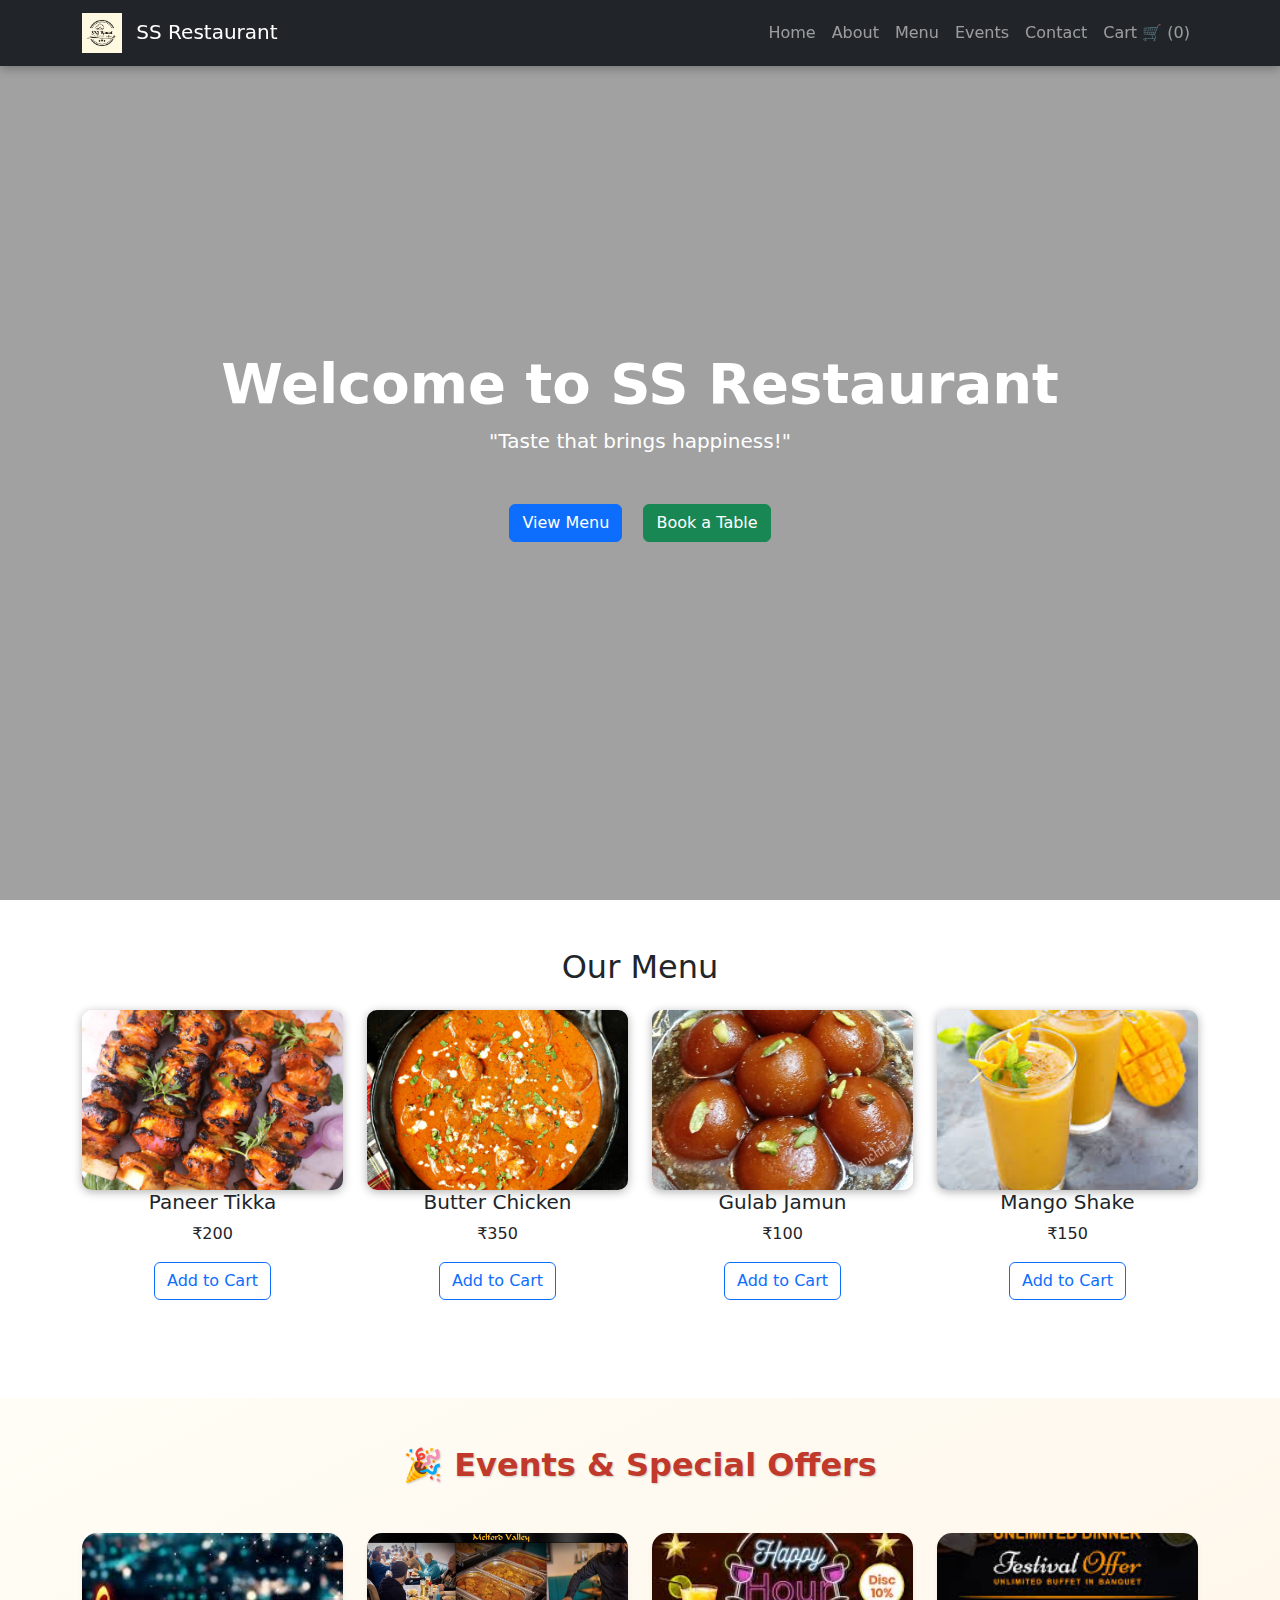
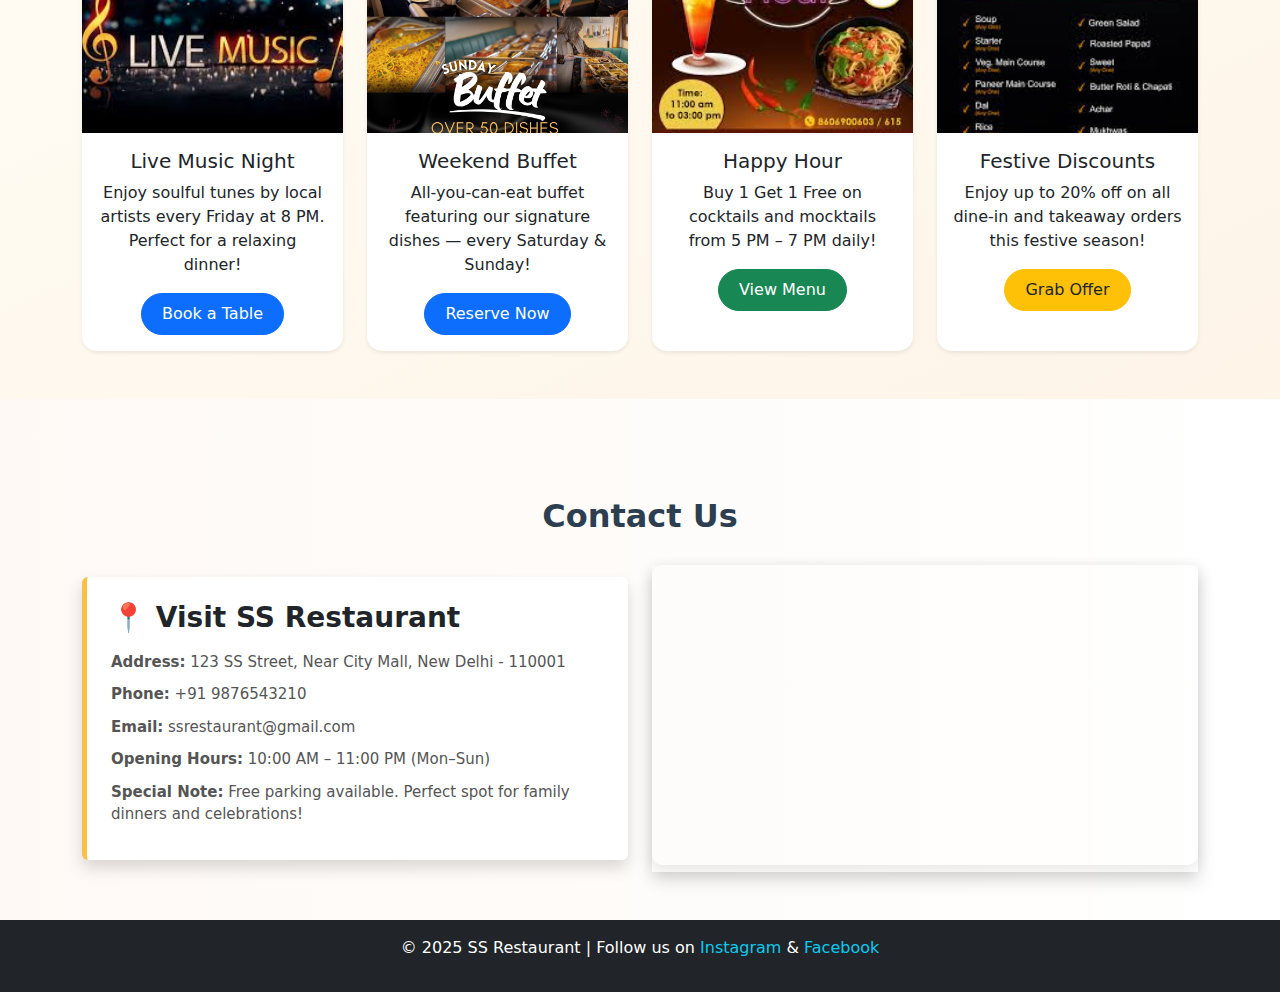
<file: Images/Resume ANd Certification/Surbhi/Surbhi Project/My Restaurant/index.html>
<!DOCTYPE html>
<html lang="en">
<head>
  <meta charset="UTF-8" />
  <meta name="viewport" content="width=device-width, initial-scale=1.0" />
  <title>SS Restaurant</title>
  <link rel="stylesheet" href="styles.css" />
  <link href="https://cdn.jsdelivr.net/npm/bootstrap@5.3.0/dist/css/bootstrap.min.css" rel="stylesheet" />

</head>
<body>
  <!-- Navbar -->
  <header>
    <nav class="navbar navbar-expand-lg navbar-dark bg-dark fixed-top">
      <div class="container">
        <a class="navbar-brand" href="#">
          <img src="./assets/SNS Restaurant logo.png" alt="SS Restaurant" width="40" class="me-2">
          SS Restaurant
        </a>
        <button class="navbar-toggler" type="button" data-bs-toggle="collapse" data-bs-target="#navbarNav">
          <span class="navbar-toggler-icon"></span>
        </button>

        <div class="collapse navbar-collapse" id="navbarNav">
          <ul class="navbar-nav ms-auto">
            <li class="nav-item"><a href="./index.html" class="nav-link">Home</a></li>
            <li class="nav-item"><a href="./about.html" class="nav-link">About</a></li>
            <li class="nav-item"><a href="./menu.html" class="nav-link">Menu</a></li>
            <!-- <li class="nav-item"><a href="#gallery" class="nav-link">Gallery</a></li> -->
            <li class="nav-item"><a href="./events.html" class="nav-link">Events</a></li>
            <li class="nav-item"><a href="./contact.html" class="nav-link">Contact</a></li>
            <li class="nav-item"><a href="./cart.html" class="nav-link">Cart 🛒 (<span id="cart-count">0</span>)</a></li>
          </ul>
        </div>
      </div>
    </nav>
  </header>


  <!-- Hero Section with Sliding Background -->
  <section id="home" class="hero-section
   text-center text-white">
    <div class="hero-slideshow">
      <div class="slide active" style="background-image: url('https://images.unsplash.com/photo-1551218808-94e220e084d2');"></div>
      <div class="slide" style="background-image: url('https://images.unsplash.com/photo-1504674900247-0877df9cc836');"></div>
      <div class="slide" style="background-image: url('https://images.unsplash.com/photo-1528605248644-14dd04022da1');"></div>
    </div>

    <div class="hero-overlay">
      <h1 class="display-4 fw-bold">Welcome to SS Restaurant</h1>
      <p class="lead">"Taste that brings happiness!"</p>
      <div class="mt-4">
        <a href="./menu.html" class="btn btn-primary m-2">View Menu</a>
        <a href="./book_table.html" class="btn btn-success m-2">Book a Table</a>
      </div>
    </div>
  </section>


  <!-- Menu -->
  <section id="menu" class="container py-5">
  <h2 class="text-center mb-4">Our Menu</h2>
    <div class="row g-4">
      <div class="col-md-3 text-center">
        <img src="./assets/paneer-tikka.jpg" class="menu-img" alt="Starter">
        <h5>Paneer Tikka</h5><p>₹200</p>
        <button class="btn btn-outline-primary add-to-cart" data-name="Paneer Tikka" data-price="200">Add to Cart</button>
      </div>
      <div class="col-md-3 text-center">
        <img src="./assets/butter-chicken.jpg" class="menu-img" alt="Main Course">
        <h5>Butter Chicken</h5><p>₹350</p>
        <button class="btn btn-outline-primary add-to-cart" data-name="Butter Chicken" data-price="350">Add to Cart</button>
      </div>
      <div class="col-md-3 text-center">
        <img src="./assets/gulaab-jamun.jpg" class="menu-img" alt="Dessert">
        <h5>Gulab Jamun</h5><p>₹100</p>
        <button class="btn btn-outline-primary add-to-cart" data-name="Gulab Jamun" data-price="100">Add to Cart</button>
      </div>
      <div class="col-md-3 text-center">
        <img src="./assets/mango-shake.jpg" class="menu-img" alt="Beverage">
        <h5>Mango Shake</h5><p>₹150</p>
        <button class="btn btn-outline-primary add-to-cart" data-name="Mango Shake" data-price="150">Add to Cart</button>
      </div>
    </div>
  </section>



  <!-- Events & Offers Section -->
<!-- Events & Offers Section -->
<section id="events" class="py-5 bg-light">
  <div class="container">
    <h2 class="text-center mb-5 fw-bold">🎉 Events & Special Offers</h2>

    <div class="row g-4">
      <!-- Event 1: Live Music Night -->
      <div class="col-md-6 col-lg-3">
        <div class="card shadow-sm h-100">
          <img src="./assets/live-music.jpg" class="card-img-top" alt="Live Music Night">
          <div class="card-body text-center">
            <h5 class="card-title">Live Music Night</h5>
            <p class="card-text">Enjoy soulful tunes by local artists every Friday at 8 PM. Perfect for a relaxing dinner!</p>
            <a href="#book-table" class="btn btn-primary">Book a Table</a>
          </div>
        </div>
      </div>

      <!-- Event 2: Weekend Buffet -->
      <div class="col-md-6 col-lg-3">
        <div class="card shadow-sm h-100">
          <img src="./assets/buffet.jpg" class="card-img-top" alt="Weekend Buffet">
          <div class="card-body text-center">
            <h5 class="card-title">Weekend Buffet</h5>
            <p class="card-text">All-you-can-eat buffet featuring our signature dishes — every Saturday & Sunday!</p>
            <a href="#book-table" class="btn btn-primary">Reserve Now</a>
          </div>
        </div>
      </div>

      <!-- Offer 1: Happy Hour -->
      <div class="col-md-6 col-lg-3">
        <div class="card shadow-sm h-100">
          <img src="./assets/happy_hour.jpg" class="card-img-top" alt="Happy Hour">
          <div class="card-body text-center">
            <h5 class="card-title">Happy Hour</h5>
            <p class="card-text">Buy 1 Get 1 Free on cocktails and mocktails from 5 PM – 7 PM daily!</p>
            <a href="#menu" class="btn btn-success">View Menu</a>
          </div>
        </div>
      </div>

      <!-- Offer 2: Festive Discounts -->
      <div class="col-md-6 col-lg-3">
        <div class="card shadow-sm h-100">
          <img src="./assets/festival_discount.jpg" class="card-img-top" alt="Festive Discounts">
          <div class="card-body text-center">
            <h5 class="card-title">Festive Discounts</h5>
            <p class="card-text">Enjoy up to 20% off on all dine-in and takeaway orders this festive season!</p>
            <a href="#book-table" class="btn btn-warning text-dark">Grab Offer</a>
          </div>
        </div>
      </div>
    </div>
  </div>
</section>



 


  <!-- Cart
  <section id="cart" class="container py-5">
    <h2 class="text-center mb-4">Your Cart</h2>
    <div id="cart-items"></div>
    <h4 class="text-end mt-3">Total: ₹<span id="total-price">0</span></h4>
    <button id="clear-cart" class="btn btn-danger mt-3">Clear Cart</button>
  </section> -->

  

  <!-- Location -->
  <!-- Location Section -->
<section id="location" class="py-5">
<h2 style=" text-align: center;
  margin: 50px 0 30px 0; 
  font-weight: 700;
  color: #2c3e50;">Contact Us</h2>

  <div class="container">
    <div class="row align-items-center g-4">
      
      <!-- Left Side: Address Box -->
      <div class="col-md-6">
        <div class="address-box p-4 rounded shadow">
          <h3 class="fw-bold text-dark mb-3">📍 Visit SS Restaurant</h3>
          <p><strong>Address:</strong> 123 SS Street, Near City Mall, New Delhi - 110001</p>
          <p><strong>Phone:</strong> +91 9876543210</p>
          <p><strong>Email:</strong> ssrestaurant@gmail.com</p>
          <p><strong>Opening Hours:</strong> 10:00 AM – 11:00 PM (Mon–Sun)</p>
          <p><strong>Special Note:</strong> Free parking available. Perfect spot for family dinners and celebrations!</p>
        </div>
      </div>

      <!-- Right Side: Embedded Map -->
      <div class="col-md-6">
        <div class="map-container shadow">
          <iframe 
            src="https://maps.google.com/maps?q=Delhi&t=&z=13&ie=UTF8&iwloc=&output=embed" 
            width="100%" height="300" style="border:0;" allowfullscreen="" loading="lazy">
          </iframe>
        </div>
      </div>
    </div>
  </div>
</section>


  <!-- Footer -->
  <footer class="bg-dark text-white text-center py-3">
    <p>&copy; 2025 SS Restaurant | Follow us on 
      <a href="#" class="text-info">Instagram</a> & 
      <a href="#" class="text-info">Facebook</a></p>
  </footer>

  <script src="script.js"></script>
  <script src="https://cdn.jsdelivr.net/npm/bootstrap@5.3.0/dist/js/bootstrap.bundle.min.js"></script>
</body>
</html>
</file>
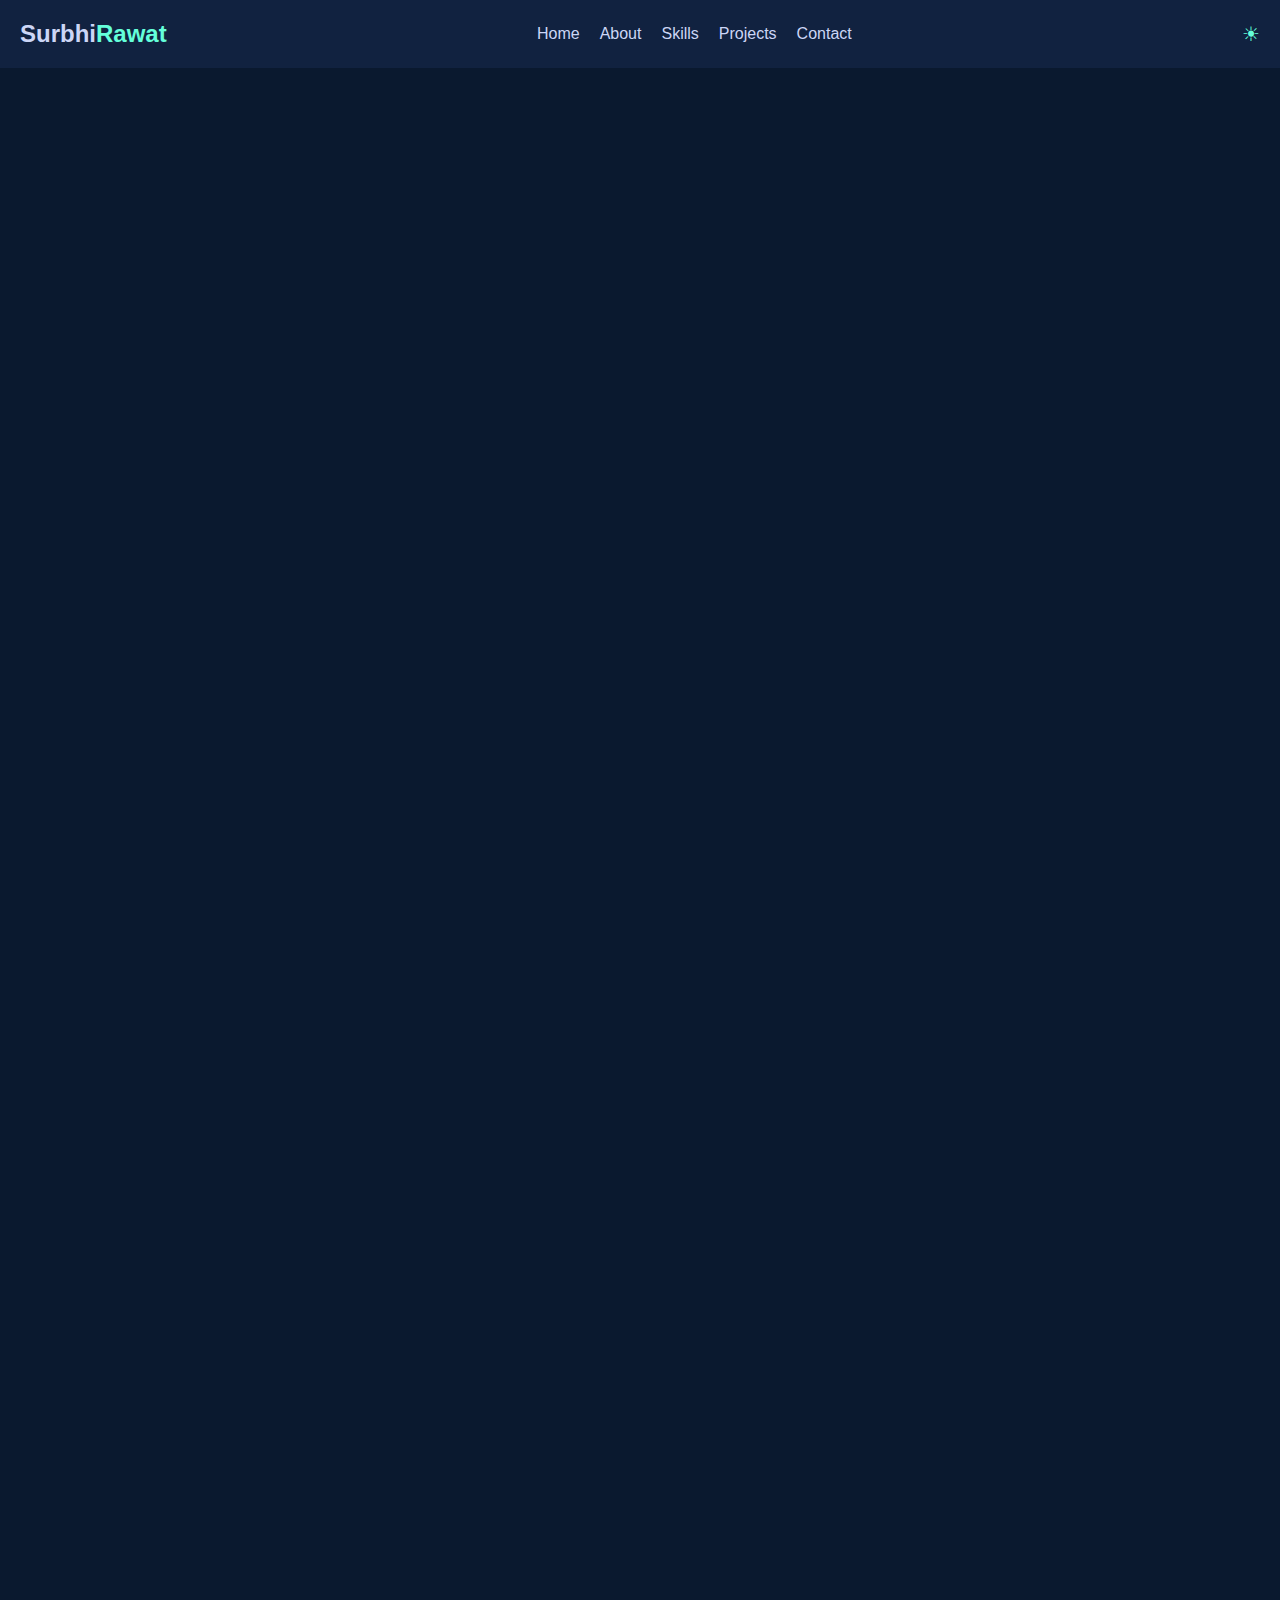
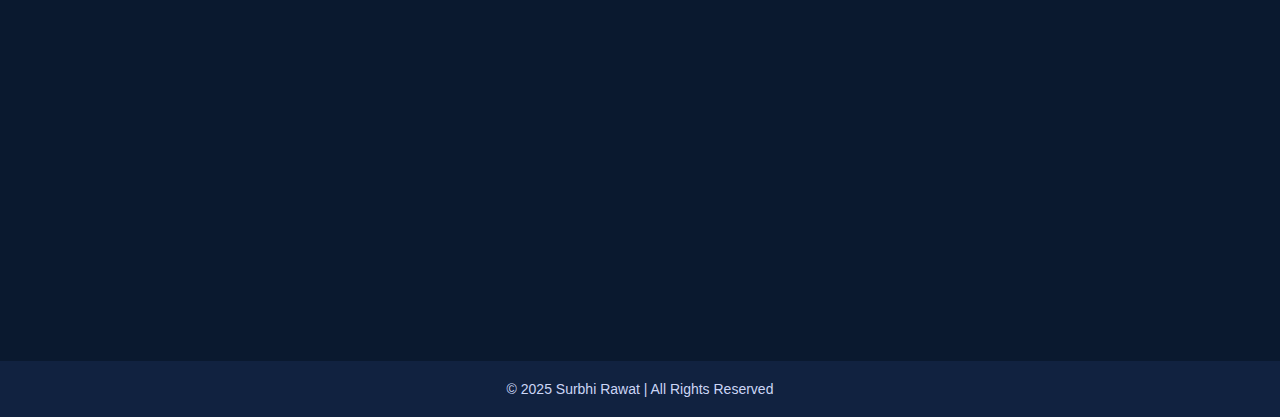
<file: Images/Resume ANd Certification/Surbhi/Project/surbhi personal Portfolio/surbhi personal/chatgpt/index.html>
<!DOCTYPE html>
<html lang="en">
<head>
  <meta charset="UTF-8" />
  <meta name="viewport" content="width=device-width, initial-scale=1.0" />
  <title>Surbhi Rawat | Portfolio</title>
  <link rel="stylesheet" href="style.css" />
</head>
<body>

  <!-- Navbar -->
  <header>
    <nav class="navbar">
      <h1 class="logo">Surbhi<span>Rawat</span></h1>
      <ul class="nav-links">
        <li><a href="#home">Home</a></li>
        <li><a href="#about">About</a></li>
        <li><a href="#skills">Skills</a></li>
        <li><a href="#projects">Projects</a></li>
        <li><a href="#contact">Contact</a></li>
      </ul>
      <div class="menu-toggle">&#9776;</div>
      <div class="theme-toggle" id="theme-toggle">&#9728;</div>
    </nav>
  </header>

  <!-- Home Section -->
  <section id="home" class="hero">
    <div class="hero-content">
      <h2>Hi, I'm <span>Surbhi Rawat</span></h2>
      <p>Full Stack Developer | Data Analyst</p>
      <button class="btn" onclick="scrollToSection('contact')">Hire Me</button>
    </div>
  </section>

  <!-- About Section -->
  <section id="about">
    <h2>About Me</h2>
    <p>
      I'm a passionate Full Stack Developer and Data Analyst skilled in building
      responsive web applications and transforming data into meaningful insights.
      I love working with technologies like Python, JavaScript, and modern web frameworks.
    </p>
  </section>

  <!-- Skills Section -->
  <section id="skills">
    <h2>My Skills</h2>
    <div class="skill-container">
      <div class="skill-card">HTML</div>
      <div class="skill-card">CSS</div>
      <div class="skill-card">JavaScript</div>
      <div class="skill-card">Python</div>
      <div class="skill-card">React</div>
      <div class="skill-card">SQL</div>
      <div class="skill-card">Data Analysis</div>
    </div>
  </section>

  <!-- Projects Section -->
  <section id="projects">
    <h2>Projects</h2>
    <div class="project-container">
      <div class="project-card">
        <h3>Weather App</h3>
        <p>A real-time weather application using WeatherAPI and JavaScript.</p>
      </div>
      <div class="project-card">
        <h3>Portfolio Website</h3>
        <p>A personal portfolio showcasing my skills and projects with animations.</p>
      </div>
      <div class="project-card">
        <h3>Data Dashboard</h3>
        <p>An interactive dashboard built using Python and Plotly for data visualization.</p>
      </div>
    </div>
  </section>

  <!-- Contact Section -->
  <section id="contact">
    <h2>Contact Me</h2>
    <form class="contact-form">
      <input type="text" placeholder="Your Name" required />
      <input type="email" placeholder="Your Email" required />
      <textarea placeholder="Your Message" required></textarea>
      <button type="submit" class="btn">Send Message</button>
    </form>
  </section>

  <!-- Footer -->
  <footer>
    <p>© 2025 Surbhi Rawat | All Rights Reserved</p>
  </footer>

  <script src="script.js"></script>
</body>
</html>
</file>
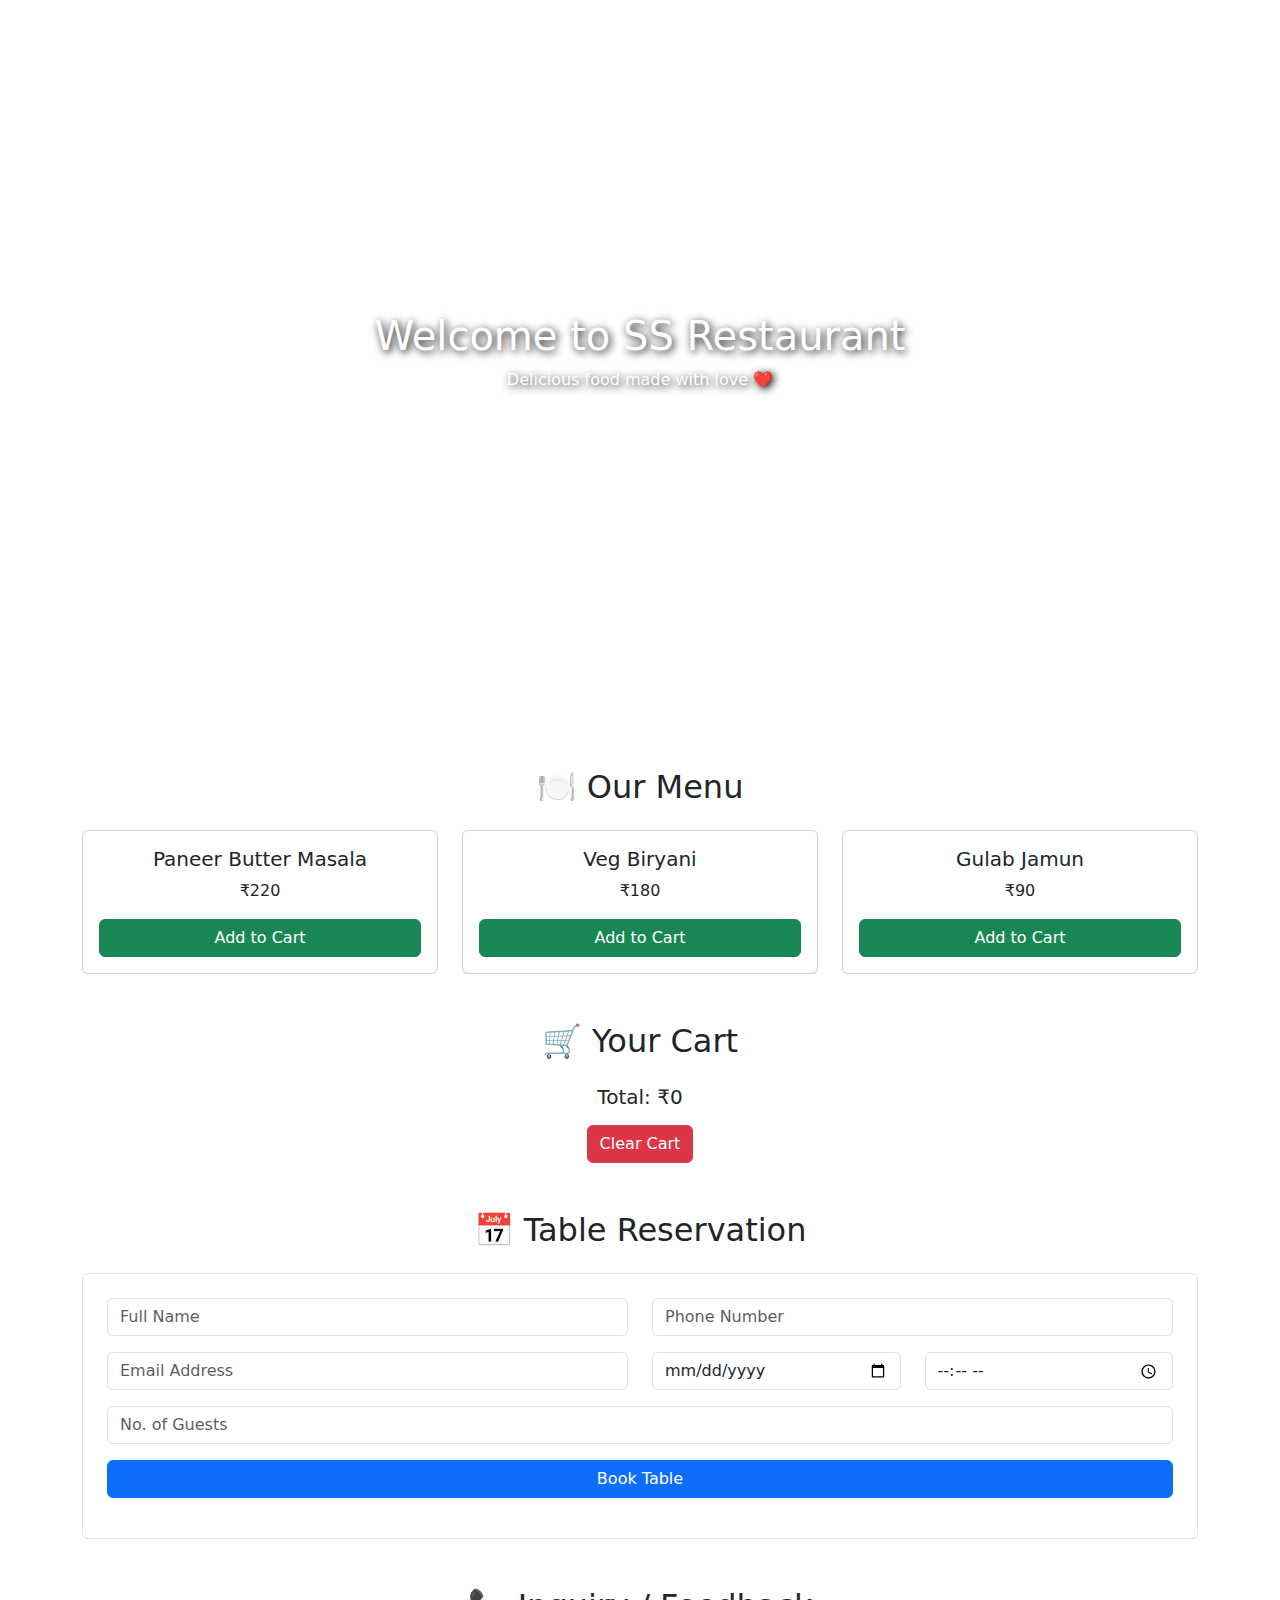
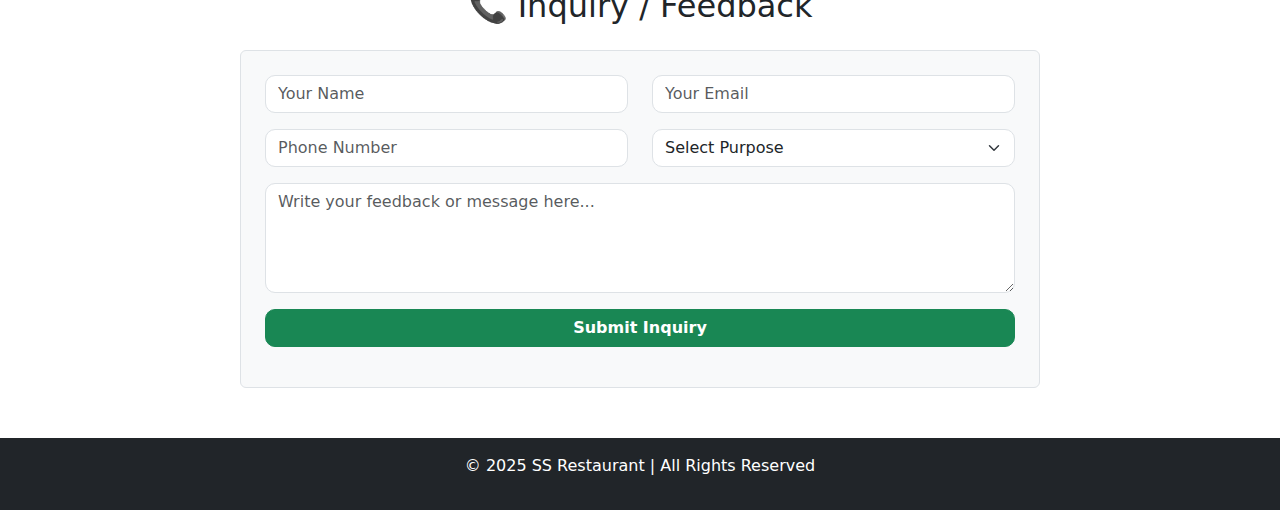
<file: Images/Resume ANd Certification/Surbhi/Project/surbhi personal Portfolio/surbhi personal/Restaurant website/index.html>
<!DOCTYPE html>
<html lang="en">
<head>
  <meta charset="UTF-8" />
  <meta name="viewport" content="width=device-width, initial-scale=1.0" />
  <title>SS Restaurant</title>
  <link rel="stylesheet" href="styles.css" />
  <link href="https://cdn.jsdelivr.net/npm/bootstrap@5.3.0/dist/css/bootstrap.min.css" rel="stylesheet" />
</head>
<body>

  <!-- HERO SECTION -->
  <section class="hero">
    <div class="slide active" style="background-image: url('https://images.unsplash.com/photo-1551218808-94e220e084d2');"></div>
    <div class="slide" style="background-image: url('https://images.unsplash.com/photo-1504674900247-0877df9cc836');"></div>
    <div class="slide" style="background-image: url('https://images.unsplash.com/photo-1528605248644-14dd04022da1');"></div>

    <div class="hero-content text-center">
      <h1>Welcome to SS Restaurant</h1>
      <p>Delicious food made with love ❤️</p>
    </div>
  </section>

  <!-- MENU SECTION -->
  <section class="menu container mt-5">
    <h2 class="text-center mb-4">🍽️ Our Menu</h2>
    <div class="row">
      <div class="col-md-4 text-center">
        <div class="card p-3">
          <h5>Paneer Butter Masala</h5>
          <p>₹220</p>
          <button class="btn btn-success add-to-cart" data-name="Paneer Butter Masala" data-price="220">Add to Cart</button>
        </div>
      </div>
      <div class="col-md-4 text-center">
        <div class="card p-3">
          <h5>Veg Biryani</h5>
          <p>₹180</p>
          <button class="btn btn-success add-to-cart" data-name="Veg Biryani" data-price="180">Add to Cart</button>
        </div>
      </div>
      <div class="col-md-4 text-center">
        <div class="card p-3">
          <h5>Gulab Jamun</h5>
          <p>₹90</p>
          <button class="btn btn-success add-to-cart" data-name="Gulab Jamun" data-price="90">Add to Cart</button>
        </div>
      </div>
    </div>
  </section>

  <!-- CART SECTION -->
  <section class="cart container mt-5">
    <h2 class="text-center mb-4">🛒 Your Cart</h2>
    <div id="cart-items"></div>
    <div class="text-center mt-3">
      <h5>Total: ₹<span id="total-price">0</span></h5>
      <button class="btn btn-danger mt-2" id="clear-cart">Clear Cart</button>
    </div>
  </section>

  <!-- RESERVATION FORM -->
  <section class="reservation container mt-5">
    <h2 class="text-center mb-4">📅 Table Reservation</h2>
    <form id="reservationForm" class="p-4 border rounded">
      <div class="row mb-3">
        <div class="col-md-6">
          <input type="text" id="name" class="form-control" placeholder="Full Name" required />
        </div>
        <div class="col-md-6">
          <input type="tel" id="phone" class="form-control" placeholder="Phone Number" required />
        </div>
      </div>
      <div class="row mb-3">
        <div class="col-md-6">
          <input type="email" id="email" class="form-control" placeholder="Email Address" required />
        </div>
        <div class="col-md-3">
          <input type="date" id="date" class="form-control" required />
        </div>
        <div class="col-md-3">
          <input type="time" id="time" class="form-control" required />
        </div>
      </div>
      <div class="mb-3">
        <input type="number" id="guests" class="form-control" placeholder="No. of Guests" required />
      </div>
      <button type="submit" class="btn btn-primary w-100">Book Table</button>
      <p id="form-message" class="mt-3 text-center"></p>
    </form>
  </section>

  <!-- INQUIRY FORM -->
  <section class="inquiry container mt-5 mb-5">
    <h2 class="text-center mb-4">📞 Inquiry / Feedback</h2>
    <form id="inquiryForm" class="p-4 border rounded bg-light">
      <div class="row mb-3">
        <div class="col-md-6">
          <input type="text" id="inq-name" class="form-control" placeholder="Your Name" required />
        </div>
        <div class="col-md-6">
          <input type="email" id="inq-email" class="form-control" placeholder="Your Email" required />
        </div>
      </div>
      <div class="row mb-3">
        <div class="col-md-6">
          <input type="tel" id="inq-phone" class="form-control" placeholder="Phone Number" required />
        </div>
        <div class="col-md-6">
          <select id="inq-purpose" class="form-select" required>
            <option value="">Select Purpose</option>
            <option>Food Inquiry</option>
            <option>Reservation Query</option>
            <option>Event Booking</option>
            <option>Feedback</option>
          </select>
        </div>
      </div>
      <div class="mb-3">
        <textarea id="inq-feedback" class="form-control" placeholder="Write your feedback or message here..." rows="4" required></textarea>
      </div>
      <button type="submit" class="btn btn-success w-100">Submit Inquiry</button>
      <p id="inq-message" class="mt-3 text-center"></p>
    </form>
  </section>

  <footer class="text-center py-3 bg-dark text-white">
    <p>© 2025 SS Restaurant | All Rights Reserved</p>
  </footer>

  <script src="script.js"></script>
</body>
</html>
</file>
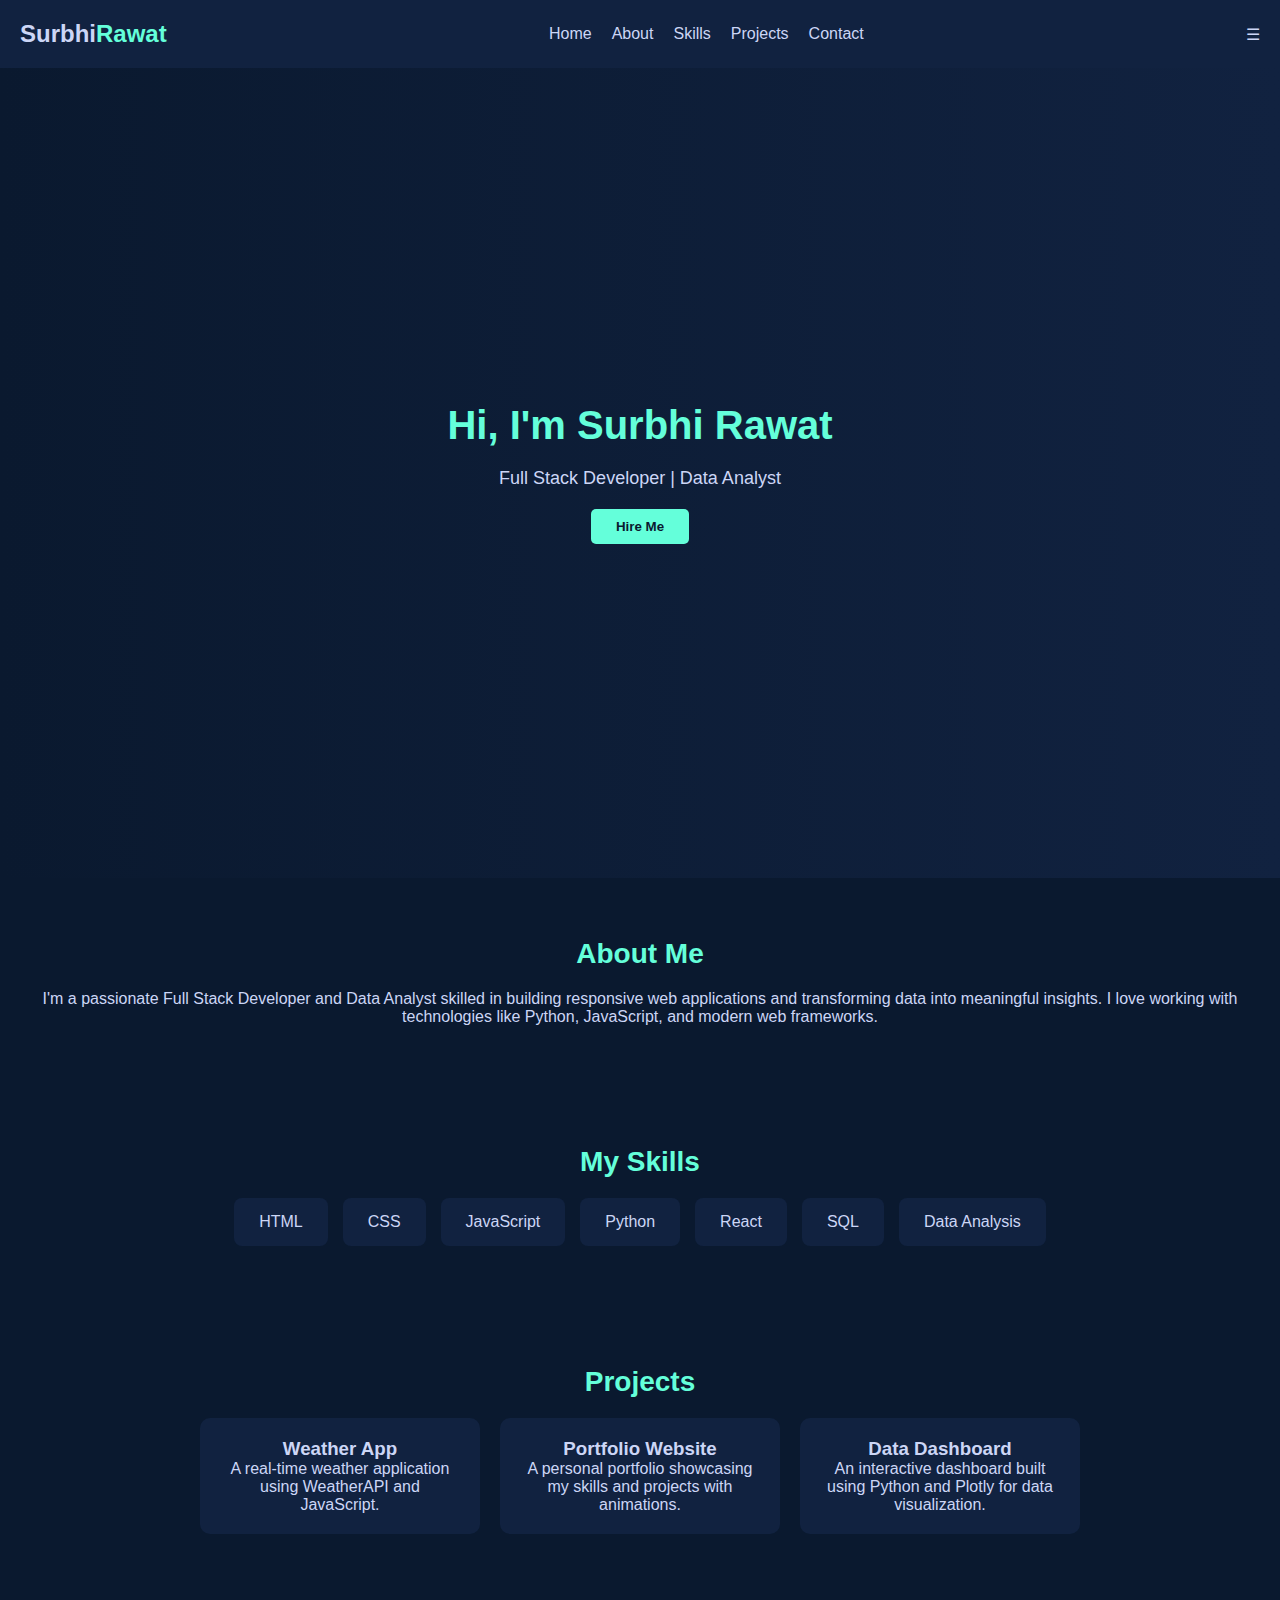
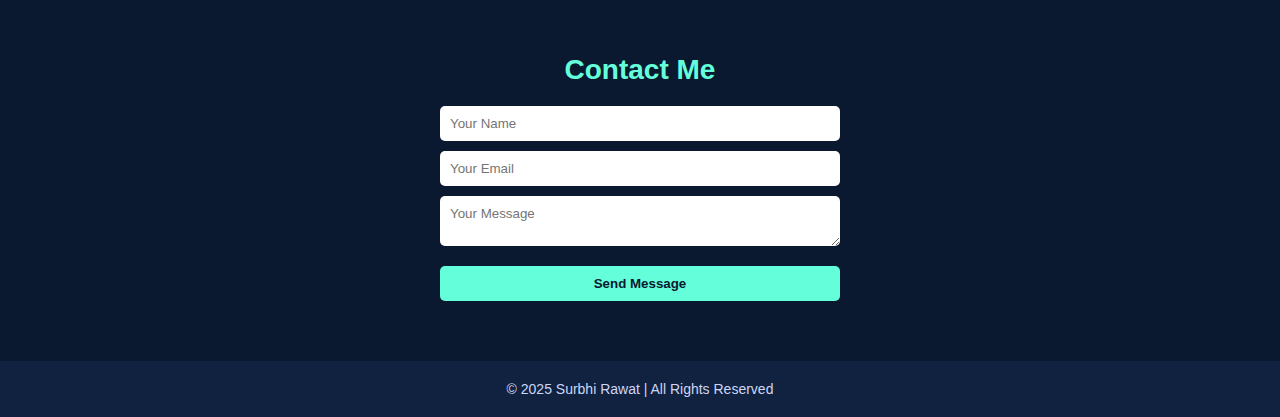
<file: Images/Resume ANd Certification/Surbhi/Project/surbhi personal Portfolio/surbhi personal/surbhi portfolio/index.html>
<!DOCTYPE html>
<html lang="en">
<head>
  <meta charset="UTF-8" />
  <meta name="viewport" content="width=device-width, initial-scale=1.0" />
  <title>Surbhi Rawat | Portfolio</title>
  <link rel="stylesheet" href="style.css" />
</head>
<body>

  <!-- Navbar -->
  <header>
    <nav class="navbar">
      <h1 class="logo">Surbhi<span>Rawat</span></h1>
      <ul class="nav-links">
        <li><a href="#home">Home</a></li>
        <li><a href="#about">About</a></li>
        <li><a href="#skills">Skills</a></li>
        <li><a href="#projects">Projects</a></li>
        <li><a href="#contact">Contact</a></li>
      </ul>
      <div class="menu-toggle">&#9776;</div>
    </nav>
  </header>

  <!-- Home Section -->
  <section id="home" class="hero">
    <div class="hero-content">
      <h2>Hi, I'm <span>Surbhi Rawat</span></h2>
      <p>Full Stack Developer | Data Analyst</p>
      <button class="btn" onclick="scrollToSection('contact')">Hire Me</button>
    </div>
  </section>

  <!-- About Section -->
  <section id="about">
    <h2>About Me</h2>
    <p>
      I'm a passionate Full Stack Developer and Data Analyst skilled in building
      responsive web applications and transforming data into meaningful insights.
      I love working with technologies like Python, JavaScript, and modern web frameworks.
    </p>
  </section>

  <!-- Skills Section -->
  <section id="skills">
    <h2>My Skills</h2>
    <div class="skill-container">
      <div class="skill-card">HTML</div>
      <div class="skill-card">CSS</div>
      <div class="skill-card">JavaScript</div>
      <div class="skill-card">Python</div>
      <div class="skill-card">React</div>
      <div class="skill-card">SQL</div>
      <div class="skill-card">Data Analysis</div>
    </div>
  </section>

  <!-- Projects Section -->
  <section id="projects">
    <h2>Projects</h2>
    <div class="project-container">
      <div class="project-card">
        <h3>Weather App</h3>
        <p>A real-time weather application using WeatherAPI and JavaScript.</p>
      </div>
      <div class="project-card">
        <h3>Portfolio Website</h3>
        <p>A personal portfolio showcasing my skills and projects with animations.</p>
      </div>
      <div class="project-card">
        <h3>Data Dashboard</h3>
        <p>An interactive dashboard built using Python and Plotly for data visualization.</p>
      </div>
    </div>
  </section>

  <!-- Contact Section -->
  <section id="contact">
    <h2>Contact Me</h2>
    <form class="contact-form">
      <input type="text" placeholder="Your Name" required />
      <input type="email" placeholder="Your Email" required />
      <textarea placeholder="Your Message" required></textarea>
      <button type="submit" class="btn">Send Message</button>
    </form>
  </section>

  <!-- Footer -->
  <footer>
    <p>© 2025 Surbhi Rawat | All Rights Reserved</p>
  </footer>

  <script src="script.js"></script>
</body>
</html>
</file>
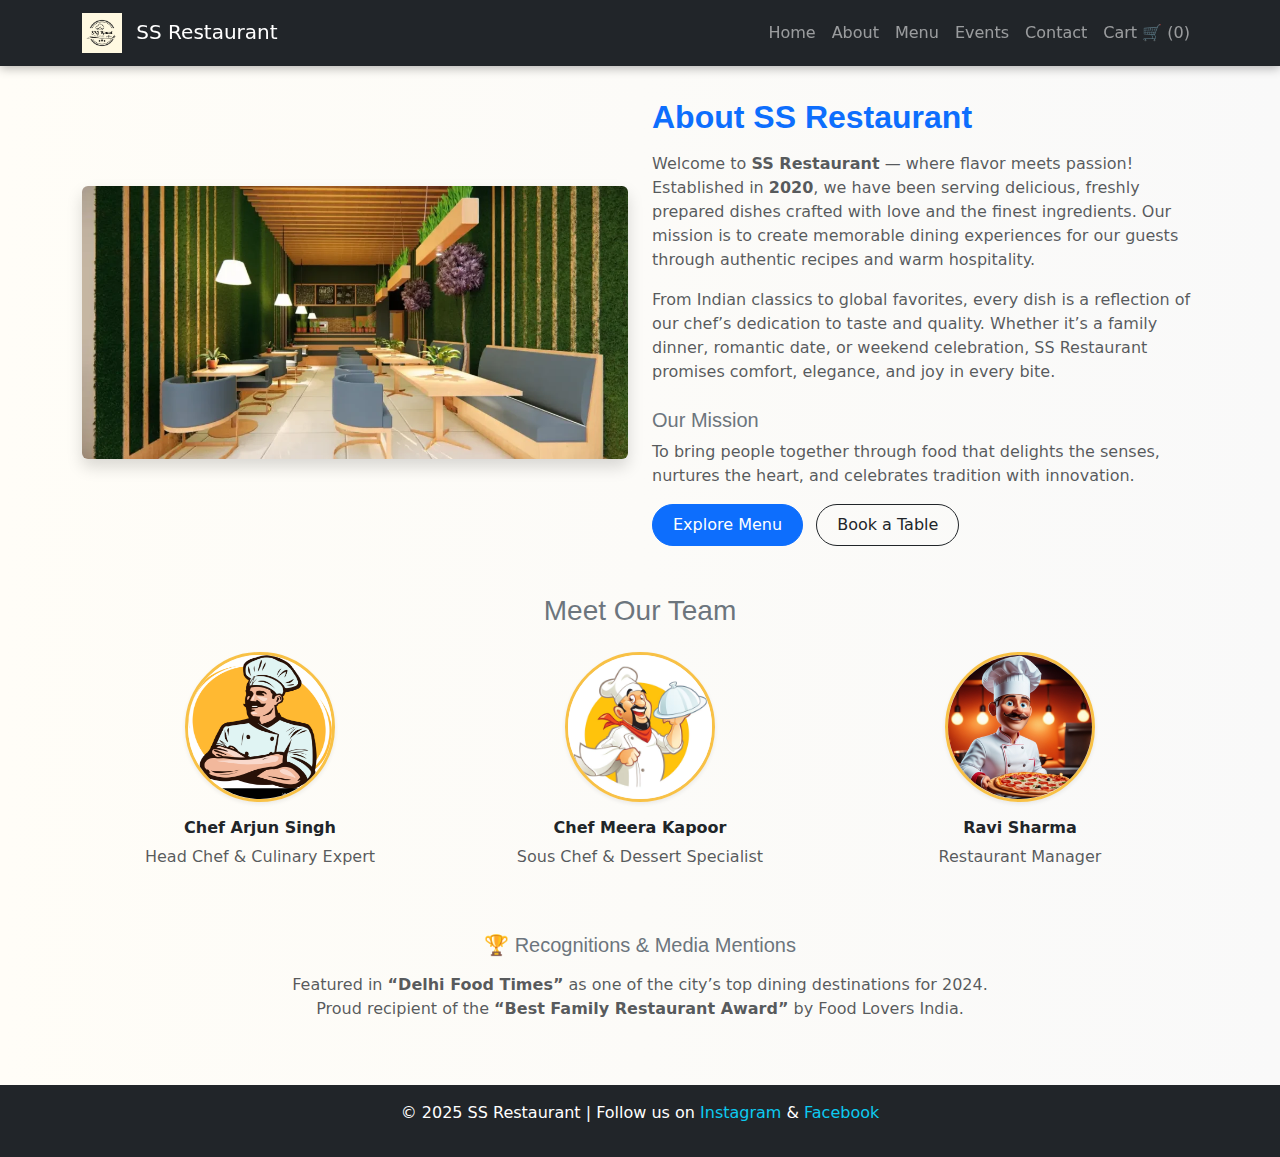
<file: Images/Resume ANd Certification/Surbhi/Surbhi Project/My Restaurant/about.html>
<!DOCTYPE html>
<html lang="en">
<head>
  <meta charset="UTF-8" />
  <meta name="viewport" content="width=device-width, initial-scale=1.0" />
  <title>SS Restaurant</title>
  <link rel="stylesheet" href="styles.css" />
  <link href="https://cdn.jsdelivr.net/npm/bootstrap@5.3.0/dist/css/bootstrap.min.css" rel="stylesheet" />
  <link href="https://cdn.jsdelivr.net/npm/bootstrap@5.3.0/dist/css/bootstrap.min.css" rel="stylesheet">

</head>
<body>
  <!-- Navbar -->
  <header>
    <nav class="navbar navbar-expand-lg navbar-dark bg-dark fixed-top">
      <div class="container">
        <a class="navbar-brand" href="#">
          <img src="./assets/SNS Restaurant logo.png" alt="SS Restaurant" width="40" class="me-2">
          SS Restaurant
        </a>
        <button class="navbar-toggler" type="button" data-bs-toggle="collapse" data-bs-target="#navbarNav">
          <span class="navbar-toggler-icon"></span>
        </button>

        <div class="collapse navbar-collapse" id="navbarNav">
          <ul class="navbar-nav ms-auto">
            <li class="nav-item"><a href="./index.html" class="nav-link">Home</a></li>
            <li class="nav-item"><a href="./about.html" class="nav-link">About</a></li>
            <li class="nav-item"><a href="./menu.html" class="nav-link">Menu</a></li>
            <li class="nav-item"><a href="./events.html" class="nav-link">Events</a></li>
            <li class="nav-item"><a href="./contact.html" class="nav-link">Contact</a></li>
            <li class="nav-item"><a href="./cart.html" class="nav-link">Cart 🛒 (<span id="cart-count">0</span>)</a></li>
          </ul>
        </div>
      </div>
    </nav>
  </header>


  <!-- About -->

   <!-- About -->
  <!-- About Us Section -->
<section id="about" class="py-5 bg-light">
  <div class="container">
    <div class="row align-items-center g-4">
      <!-- Image Column -->
      <div class="col-md-6">
        <img src="./assets/intirior1.webp" alt="SS Restaurant Interior" class="img-fluid rounded shadow">
      </div>

      <!-- Text Column -->
      <div class="col-md-6">
        <h2 class="fw-bold mb-3 text-primary">About SS Restaurant</h2>
        <p class="text-muted">
          Welcome to <strong>SS Restaurant</strong> — where flavor meets passion! 
          Established in <strong>2020</strong>, we have been serving delicious, freshly prepared dishes crafted with love and the finest ingredients. 
          Our mission is to create memorable dining experiences for our guests through authentic recipes and warm hospitality.
        </p>
        <p class="text-muted">
          From Indian classics to global favorites, every dish is a reflection of our chef’s dedication to taste and quality. 
          Whether it’s a family dinner, romantic date, or weekend celebration, SS Restaurant promises comfort, elegance, and joy in every bite.
        </p>

        <h5 class="mt-4 text-secondary">Our Mission</h5>
        <p class="text-muted">To bring people together through food that delights the senses, nurtures the heart, and celebrates tradition with innovation.</p>

        <a href="./menu.html" class="btn btn-primary me-2">Explore Menu</a>
        <a href="./book_table.html" class="btn btn-outline-dark">Book a Table</a>
      </div>
    </div>

    <!-- Team Section -->
    <div class="row mt-5 text-center">
      <h3 class="mb-4 text-secondary">Meet Our Team</h3>
      <div class="col-md-4">
        <img src="./assets/chef1.avif" alt="Head Chef" class="rounded-circle shadow-sm mb-3" width="150" height="150">
        <h6 class="fw-bold">Chef Arjun Singh</h6>
        <p class="text-muted">Head Chef & Culinary Expert</p>
      </div>
      <div class="col-md-4">
        <img src="./assets/chef2.avif" alt="Sous Chef" class="rounded-circle shadow-sm mb-3" width="150" height="150">
        <h6 class="fw-bold">Chef Meera Kapoor</h6>
        <p class="text-muted">Sous Chef & Dessert Specialist</p>
      </div>
      <div class="col-md-4">
        <img src="./assets/chef3.jpg" alt="Restaurant Manager" class="rounded-circle shadow-sm mb-3" width="150" height="150">
        <h6 class="fw-bold">Ravi Sharma</h6>
        <p class="text-muted">Restaurant Manager</p>
      </div>
    </div>

    <!-- Awards Section -->
    <div class="text-center mt-5">
      <h5 class="text-secondary mb-3">🏆 Recognitions & Media Mentions</h5>
      <p class="text-muted">
        Featured in <strong>“Delhi Food Times”</strong> as one of the city’s top dining destinations for 2024.<br>
        Proud recipient of the <strong>“Best Family Restaurant Award”</strong> by Food Lovers India.
      </p>
    </div>
  </div>
</section>
  


  <!-- Footer -->
  <footer class="bg-dark text-white text-center py-3">
    <p>&copy; 2025 SS Restaurant | Follow us on 
      <a href="#" class="text-info">Instagram</a> & 
      <a href="#" class="text-info">Facebook</a></p>
  </footer>

  <script src="script.js"></script>
  <script src="https://cdn.jsdelivr.net/npm/bootstrap@5.3.0/dist/js/bootstrap.bundle.min.js"></script>
</body>
</html>
</file>
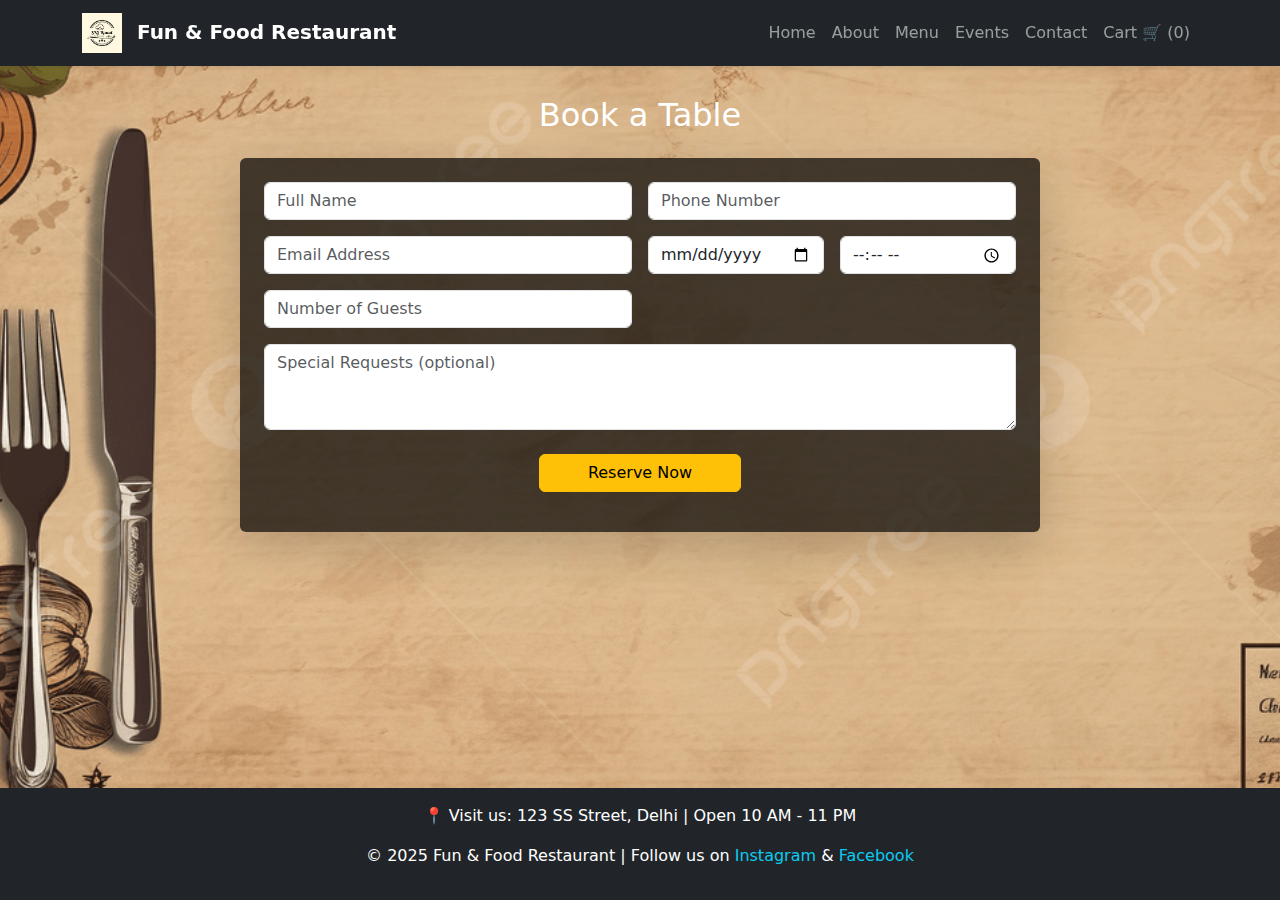
<file: Images/Resume ANd Certification/Surbhi/Surbhi Project/My Restaurant/book_table.html>
<!DOCTYPE html>
<html lang="en">
<head>
  <meta charset="UTF-8" />
  <meta name="viewport" content="width=device-width, initial-scale=1.0" />
  <title>Fun & Food Restaurant | Book a Table</title>
  <link rel="stylesheet" href="styles.css" />
  <link
    href="https://cdn.jsdelivr.net/npm/bootstrap@5.3.0/dist/css/bootstrap.min.css"
    rel="stylesheet"
  />
</head>
<body>
  
  <!-- Navbar -->
  <header>
    <nav class="navbar navbar-expand-lg navbar-dark bg-dark fixed-top shadow-sm">
      <div class="container">
        <a class="navbar-brand fw-bold" href="#">
          <img src="./assets/SNS Restaurant logo.png" alt="Fun & Food Restaurant" width="40" class="me-2">
          Fun & Food Restaurant
        </a>
        <div class="d-lg-none text-white small">
          <span>Email: ssrestaurant@gmail.com | Call: +91 9876543210</span>
        </div>
        <button class="navbar-toggler" type="button" data-bs-toggle="collapse" data-bs-target="#navbarNav">
          <span class="navbar-toggler-icon"></span>
        </button>

        <div class="collapse navbar-collapse" id="navbarNav">
          <ul class="navbar-nav ms-auto">
            <li class="nav-item"><a href="./index.html" class="nav-link">Home</a></li>
            <li class="nav-item"><a href="./about.html" class="nav-link">About</a></li>
            <li class="nav-item"><a href="./menu.html" class="nav-link">Menu</a></li>
            <li class="nav-item"><a href="./events.html" class="nav-link">Events</a></li>
            <li class="nav-item"><a href="./contact.html" class="nav-link">Contact</a></li>
            <li class="nav-item"><a href="./cart.html" class="nav-link">Cart 🛒 (<span id="cart-count">0</span>)</a></li>
          </ul>
        </div>
      </div>
    </nav>
  </header>

  <!-- Book a Table Section -->
  <section id="book-table" class="book-table-section py-5 mt-5">
    <div class="container">
      <h2 class="text-center mb-4 text-white">Book a Table</h2>
      <form id="reservationForm" class="reservation-form mx-auto p-4 rounded shadow-lg">
        <div class="row g-3">
          <div class="col-md-6">
            <input type="text" id="name" class="form-control" placeholder="Full Name" required>
          </div>
          <div class="col-md-6">
            <input type="tel" id="phone" class="form-control" placeholder="Phone Number" required pattern="[0-9]{10}">
          </div>
          <div class="col-md-6">
            <input type="email" id="email" class="form-control" placeholder="Email Address" required>
          </div>
          <div class="col-md-3">
            <input type="date" id="date" class="form-control" required>
          </div>
          <div class="col-md-3">
            <input type="time" id="time" class="form-control" required>
          </div>
          <div class="col-md-6">
            <input type="number" id="guests" class="form-control" placeholder="Number of Guests" min="1" required>
          </div>
          <div class="col-md-12">
            <textarea id="requests" class="form-control" rows="3" placeholder="Special Requests (optional)"></textarea>
          </div>
        </div>
        <div class="text-center mt-4">
          <button type="submit" class="btn btn-warning px-5">Reserve Now</button>
        </div>
        <p id="form-message" class="mt-3 text-center"></p>
      </form>
    </div>
  </section>

  <!-- Footer -->
  <footer class="bg-dark text-white text-center py-3 mt-auto location-bar">
    <p>📍 Visit us: 123 SS Street, Delhi | Open 10 AM - 11 PM</p>
    <p>&copy; 2025 Fun & Food Restaurant | Follow us on 
      <a href="#" class="text-info">Instagram</a> & 
      <a href="#" class="text-info">Facebook</a></p>
  </footer>

  <script src="script.js"></script>
  <script src="https://cdn.jsdelivr.net/npm/bootstrap@5.3.0/dist/js/bootstrap.bundle.min.js"></script>
</body>
</html>
</file>
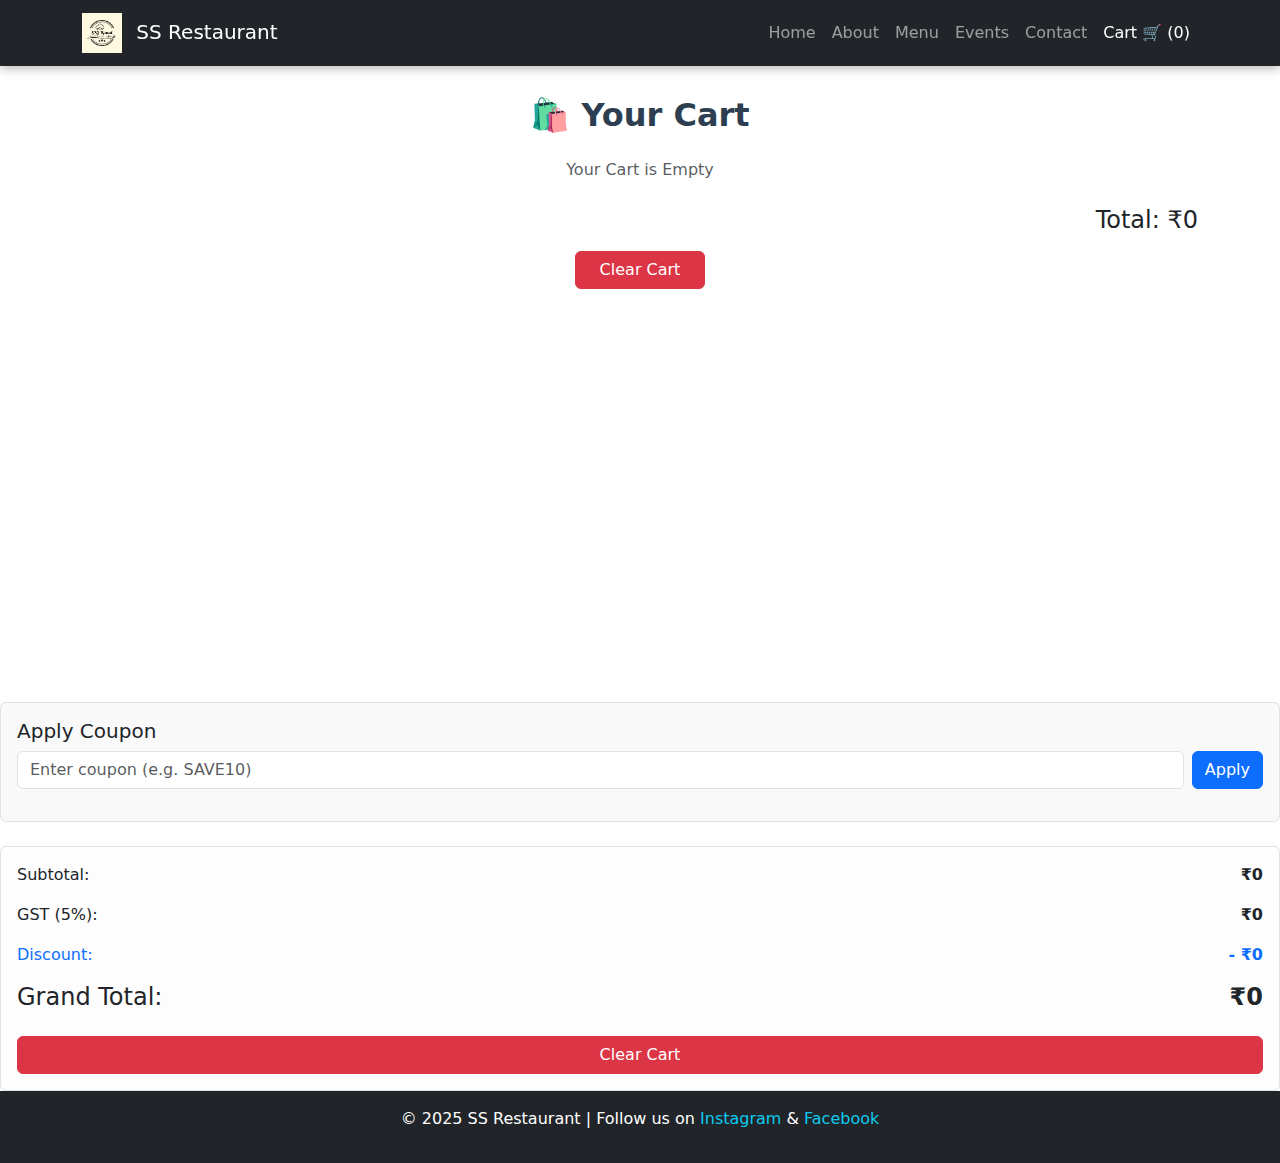
<file: Images/Resume ANd Certification/Surbhi/Surbhi Project/My Restaurant/cart.html>
<!DOCTYPE html>
<html lang="en">
<head>
  <meta charset="UTF-8" />
  <meta name="viewport" content="width=device-width, initial-scale=1.0" />
  <title>Cart | SS Restaurant</title>
  <link rel="stylesheet" href="styles.css" />
  <link href="https://cdn.jsdelivr.net/npm/bootstrap@5.3.0/dist/css/bootstrap.min.css" rel="stylesheet" />
</head>
<body>
  <!-- Navbar -->
  <header>
    <nav class="navbar navbar-expand-lg navbar-dark bg-dark fixed-top">
      <div class="container">
        <a class="navbar-brand" href="#">
          <img src="./assets/SNS Restaurant logo.png" alt="SS Restaurant" width="40" class="me-2">
          SS Restaurant
        </a>
        <button class="navbar-toggler" type="button" data-bs-toggle="collapse" data-bs-target="#navbarNav">
          <span class="navbar-toggler-icon"></span>
        </button>

        <div class="collapse navbar-collapse" id="navbarNav">
          <ul class="navbar-nav ms-auto">
            <li class="nav-item"><a href="./index.html" class="nav-link">Home</a></li>
            <li class="nav-item"><a href="./about.html" class="nav-link">About</a></li>
            <li class="nav-item"><a href="./menu.html" class="nav-link">Menu</a></li>
            <li class="nav-item"><a href="./events.html" class="nav-link">Events</a></li>
            <li class="nav-item"><a href="./contact.html" class="nav-link">Contact</a></li>
            <li class="nav-item"><a href="./cart.html" class="nav-link active">Cart 🛒 (<span id="cart-count">0</span>)</a></li>
          </ul>
        </div>
      </div>
    </nav>
  </header>

  <!-- Cart Section -->
  <section id="cart" class="container py-5 mt-5">
    <h2 class="text-center mb-4">🛍️ Your Cart</h2>
    <div id="cart-items" class="mb-4"></div>
    <h4 class="text-end mt-3">Total: ₹<span id="total-price">0</span></h4>
    <div class="text-center mt-3">
      <button id="clear-cart" class="btn btn-danger px-4">Clear Cart</button>
    </div>
  </section>

  <!--  New Code  -->

  <div id="cart-items"></div>

<!-- COUPON SECTION -->
<div class="coupon-box mt-4 p-3 border rounded">
  <h5>Apply Coupon</h5>
  <div class="d-flex gap-2">
    <input id="coupon-input" type="text" class="form-control" placeholder="Enter coupon (e.g. SAVE10)">
    <button id="apply-coupon" class="btn btn-primary">Apply</button>
  </div>
  <p id="coupon-msg" class="text-success mt-2"></p>
</div>

<!-- TOTAL SECTION -->
<div class="cart-summary mt-4 p-3 border rounded">
  <p class="d-flex justify-content-between">
    <span>Subtotal:</span>
    <strong>₹<span id="total-price">0</span></strong>
  </p>

  <p class="d-flex justify-content-between">
    <span>GST (5%):</span>
    <strong>₹<span id="gst-amount">0</span></strong>
  </p>

  <p class="d-flex justify-content-between text-primary">
    <span>Discount:</span>
    <strong>- ₹<span id="discount">0</span></strong>
  </p>

  <h4 class="d-flex justify-content-between mt-3">
    <span>Grand Total:</span>
    <strong>₹<span id="grand-total">0</span></strong>
  </h4>

  <button id="clear-cart" class="btn btn-danger w-100 mt-3">Clear Cart</button>
</div>


  <!-- Footer -->
  <footer class="bg-dark text-white text-center py-3">
    <p>&copy; 2025 SS Restaurant | Follow us on 
      <a href="#" class="text-info">Instagram</a> & 
      <a href="#" class="text-info">Facebook</a></p>
  </footer>

  <script src="script.js"></script>
  <script src="https://cdn.jsdelivr.net/npm/bootstrap@5.3.0/dist/js/bootstrap.bundle.min.js"></script>
</body>
</html>
</file>
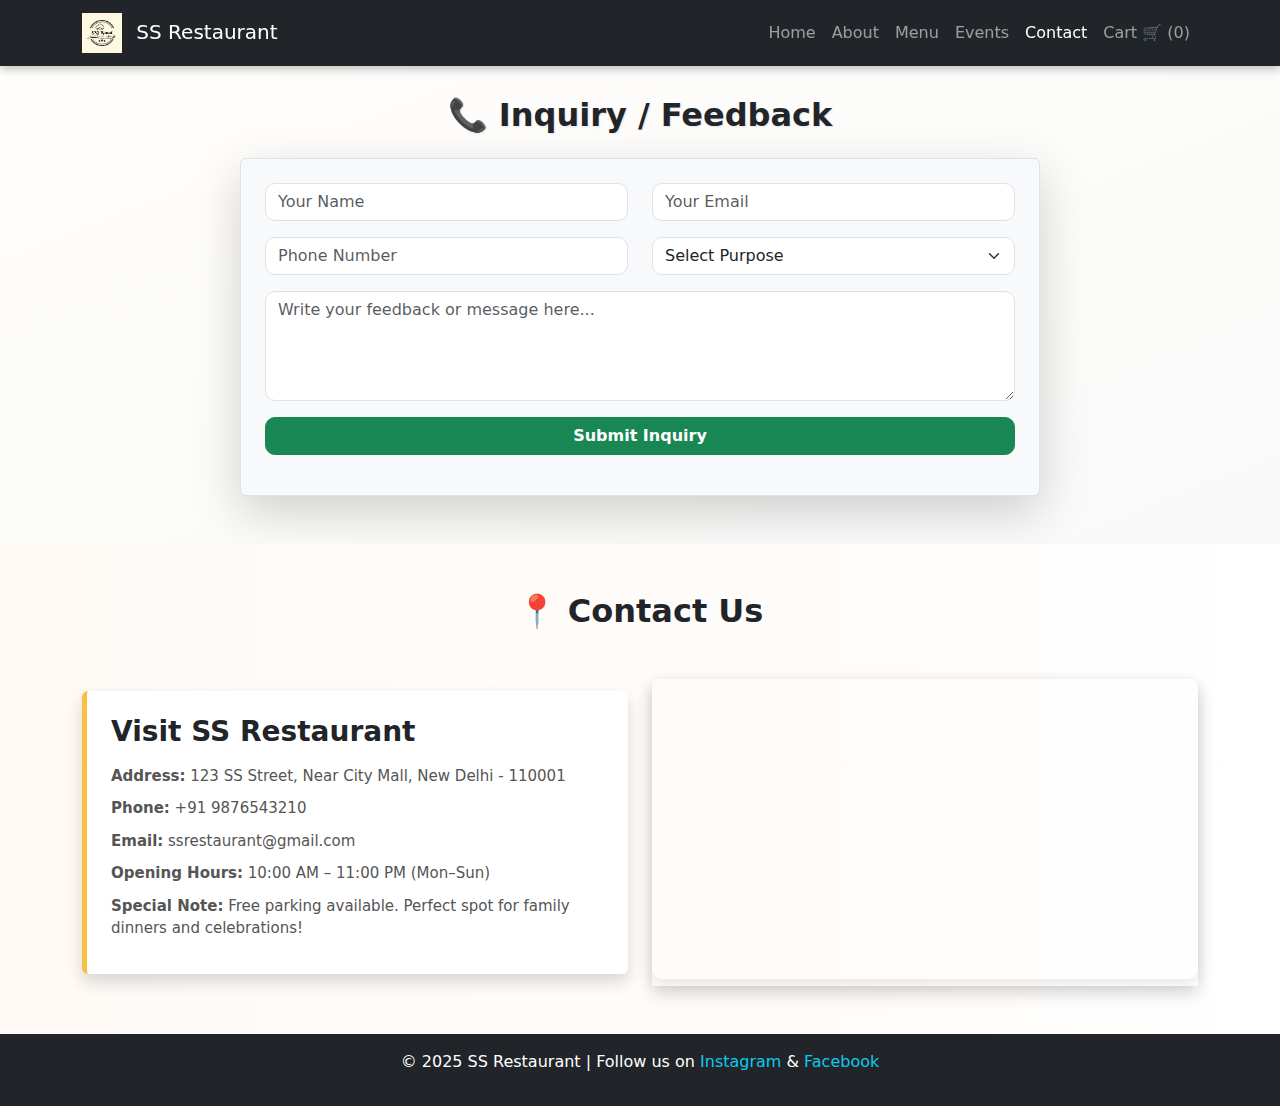
<file: Images/Resume ANd Certification/Surbhi/Surbhi Project/My Restaurant/contact.html>
<!DOCTYPE html>
<html lang="en">
<head>
  <meta charset="UTF-8" />
  <meta name="viewport" content="width=device-width, initial-scale=1.0" />
  <title>SS Restaurant</title>
  <link rel="stylesheet" href="styles.css" />
  <link href="https://cdn.jsdelivr.net/npm/bootstrap@5.3.0/dist/css/bootstrap.min.css" rel="stylesheet" />
</head>
<body>
  <!-- Navbar -->
  <header>
    <nav class="navbar navbar-expand-lg navbar-dark bg-dark fixed-top">
      <div class="container">
        <a class="navbar-brand" href="#">
          <img src="./assets/SNS Restaurant logo.png" alt="SS Restaurant" width="40" class="me-2">
          SS Restaurant
        </a>
        <button class="navbar-toggler" type="button" data-bs-toggle="collapse" data-bs-target="#navbarNav">
          <span class="navbar-toggler-icon"></span>
        </button>

        <div class="collapse navbar-collapse" id="navbarNav">
          <ul class="navbar-nav ms-auto">
            <li class="nav-item"><a href="./index.html" class="nav-link">Home</a></li>
            <li class="nav-item"><a href="./about.html" class="nav-link">About</a></li>
            <li class="nav-item"><a href="./menu.html" class="nav-link">Menu</a></li>
            <li class="nav-item"><a href="./events.html" class="nav-link">Events</a></li>
            <li class="nav-item"><a href="./contact.html" class="nav-link active">Contact</a></li>
            <li class="nav-item"><a href="./cart.html" class="nav-link">Cart 🛒 (<span id="cart-count">0</span>)</a></li>
          </ul>
        </div>
      </div>
    </nav>
  </header>


  <!-- INQUIRY FORM -->
  <section class="inquiry-section py-5 mt-5">
    <div class="container">
      <h2 class="text-center mb-4 text-dark fw-bold">📞 Inquiry / Feedback</h2>
      <form id="inquiryForm" class="p-4 border rounded shadow-lg bg-light">
        <div class="row mb-3">
          <div class="col-md-6">
            <input type="text" id="inq-name" class="form-control" placeholder="Your Name" required />
          </div>
          <div class="col-md-6">
            <input type="email" id="inq-email" class="form-control" placeholder="Your Email" required />
          </div>
        </div>
        <div class="row mb-3">
          <div class="col-md-6">
            <input type="tel" id="inq-phone" class="form-control" placeholder="Phone Number" required />
          </div>
          <div class="col-md-6">
            <select id="inq-purpose" class="form-select" required>
              <option value="">Select Purpose</option>
              <option>Food Inquiry</option>
              <option>Reservation Query</option>
              <option>Event Booking</option>
              <option>Feedback</option>
            </select>
          </div>
        </div>
        <div class="mb-3">
          <textarea id="inq-feedback" class="form-control" placeholder="Write your feedback or message here..." rows="4" required></textarea>
        </div>
        <button type="submit" class="btn btn-success w-100">Submit Inquiry</button>
        <p id="inq-message" class="mt-3 text-center fw-semibold"></p>
      </form>
    </div>
  </section>



  <!-- Location Section -->
  <section id="location" class="py-5">
    <h2 class="text-center mb-5 fw-bold text-dark">📍 Contact Us</h2>
    <div class="container">
      <div class="row align-items-center g-4">
        
        <!-- Address Box -->
        <div class="col-md-6">
          <div class="address-box p-4 rounded shadow">
            <h3 class="fw-bold text-dark mb-3">Visit SS Restaurant</h3>
            <p><strong>Address:</strong> 123 SS Street, Near City Mall, New Delhi - 110001</p>
            <p><strong>Phone:</strong> +91 9876543210</p>
            <p><strong>Email:</strong> ssrestaurant@gmail.com</p>
            <p><strong>Opening Hours:</strong> 10:00 AM – 11:00 PM (Mon–Sun)</p>
            <p><strong>Special Note:</strong> Free parking available. Perfect spot for family dinners and celebrations!</p>
          </div>
        </div>

        <!-- Embedded Map -->
        <div class="col-md-6">
          <div class="map-container shadow">
            <iframe 
              src="https://maps.google.com/maps?q=Delhi&t=&z=13&ie=UTF8&iwloc=&output=embed" 
              width="100%" height="300" style="border:0;" allowfullscreen="" loading="lazy">
            </iframe>
          </div>
        </div>
      </div>
    </div>
  </section>


  <!-- Footer -->
  <footer class="bg-dark text-white text-center py-3 mt-auto">
    <p>&copy; 2025 SS Restaurant | Follow us on 
      <a href="#" class="text-info">Instagram</a> & 
      <a href="#" class="text-info">Facebook</a>
    </p>
  </footer>

  <script src="script.js"></script>
  <script src="https://cdn.jsdelivr.net/npm/bootstrap@5.3.0/dist/js/bootstrap.bundle.min.js"></script>
</body>
</html>
</file>
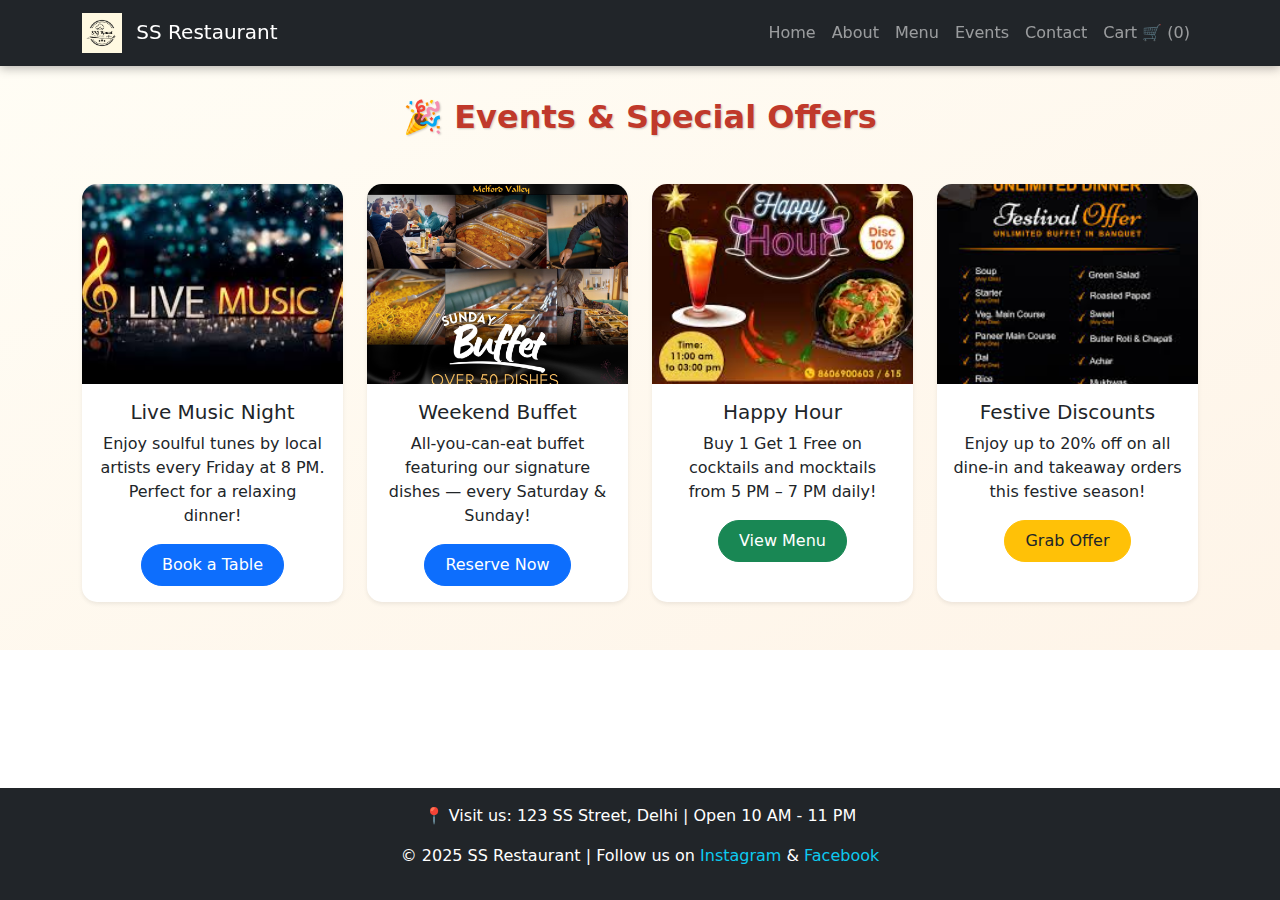
<file: Images/Resume ANd Certification/Surbhi/Surbhi Project/My Restaurant/events.html>
<!DOCTYPE html>
<html lang="en">
<head>
  <meta charset="UTF-8" />
  <meta name="viewport" content="width=device-width, initial-scale=1.0" />
  <title>SS Restaurant</title>
  <link rel="stylesheet" href="styles.css" />
  <link href="https://cdn.jsdelivr.net/npm/bootstrap@5.3.0/dist/css/bootstrap.min.css" rel="stylesheet" />
  <link href="https://cdn.jsdelivr.net/npm/bootstrap@5.3.0/dist/css/bootstrap.min.css" rel="stylesheet">

</head>
<body>
  <!-- Navbar -->
  <header>
    <nav class="navbar navbar-expand-lg navbar-dark bg-dark fixed-top">
      <div class="container">
        <a class="navbar-brand" href="#">
          <img src="./assets/SNS Restaurant logo.png" alt="SS Restaurant" width="40" class="me-2">
          SS Restaurant
        </a>
        <button class="navbar-toggler" type="button" data-bs-toggle="collapse" data-bs-target="#navbarNav">
          <span class="navbar-toggler-icon"></span>
        </button>

        <div class="collapse navbar-collapse" id="navbarNav">
          <ul class="navbar-nav ms-auto">
            <li class="nav-item"><a href="./index.html" class="nav-link">Home</a></li>
            <li class="nav-item"><a href="./about.html" class="nav-link">About</a></li>
            <li class="nav-item"><a href="./menu.html" class="nav-link">Menu</a></li>
            <!-- <li class="nav-item"><a href="#gallery" class="nav-link">Gallery</a></li> -->
            <li class="nav-item"><a href="./events.html" class="nav-link">Events</a></li>
            <li class="nav-item"><a href="./contact.html" class="nav-link">Contact</a></li>
            <li class="nav-item"><a href="./cart.html" class="nav-link">Cart 🛒 (<span id="cart-count">0</span>)</a></li>
          </ul>
        </div>
      </div>
    </nav>
  </header>

  

  <!-- Events & Offers Section -->
<section id="events" class="py-5 bg-light">
  <div class="container">
    <h2 class="text-center mb-5 fw-bold">🎉 Events & Special Offers</h2>

    <div class="row g-4">
      <!-- Event 1: Live Music Night -->
      <div class="col-md-6 col-lg-3">
        <div class="card shadow-sm h-100">
          <img src="./assets/live-music.jpg" class="card-img-top" alt="Live Music Night">
          <div class="card-body text-center">
            <h5 class="card-title">Live Music Night</h5>
            <p class="card-text">Enjoy soulful tunes by local artists every Friday at 8 PM. Perfect for a relaxing dinner!</p>
            <a href="./book_table.html" class="btn btn-primary">Book a Table</a>
          </div>
        </div>
      </div>

      <!-- Event 2: Weekend Buffet -->
      <div class="col-md-6 col-lg-3">
        <div class="card shadow-sm h-100">
          <img src="./assets/buffet.jpg" class="card-img-top" alt="Weekend Buffet">
          <div class="card-body text-center">
            <h5 class="card-title">Weekend Buffet</h5>
            <p class="card-text">All-you-can-eat buffet featuring our signature dishes — every Saturday & Sunday!</p>
            <a href="./book_table.html" class="btn btn-primary">Reserve Now</a>
          </div>
        </div>
      </div>

      <!-- Offer 1: Happy Hour -->
      <div class="col-md-6 col-lg-3">
        <div class="card shadow-sm h-100">
          <img src="./assets/happy_hour.jpg" class="card-img-top" alt="Happy Hour">
          <div class="card-body text-center">
            <h5 class="card-title">Happy Hour</h5>
            <p class="card-text">Buy 1 Get 1 Free on cocktails and mocktails from 5 PM – 7 PM daily!</p>
            <a href="./menu.html" class="btn btn-success">View Menu</a>
          </div>
        </div>
      </div>

      <!-- Offer 2: Festive Discounts -->
      <div class="col-md-6 col-lg-3">
        <div class="card shadow-sm h-100">
          <img src="./assets/festival_discount.jpg" class="card-img-top" alt="Festive Discounts">
          <div class="card-body text-center">
            <h5 class="card-title">Festive Discounts</h5>
            <p class="card-text">Enjoy up to 20% off on all dine-in and takeaway orders this festive season!</p>
            <a href="./book_table.html" class="btn btn-warning text-dark">Grab Offer</a>
          </div>
        </div>
      </div>
    </div>
  </div>
</section>



  <!-- Footer -->
  <footer class="bg-dark text-white text-center py-3  location-bar text-center text-white py-3">
    <p>📍 Visit us: 123 SS Street, Delhi | Open 10 AM - 11 PM</p>
    <p>&copy; 2025 SS Restaurant | Follow us on 
      <a href="#" class="text-info">Instagram</a> & 
      <a href="#" class="text-info">Facebook</a></p>
  </footer>
  


  <script src="script.js"></script>
  <script src="https://cdn.jsdelivr.net/npm/bootstrap@5.3.0/dist/js/bootstrap.bundle.min.js"></script>
</body>
</html>
</file>
<file: Images/Resume ANd Certification/Surbhi/Surbhi Project/My Restaurant/styles.css>
/* ===========================
   GLOBAL STYLES
=========================== */
body {
  font-family: 'Poppins', sans-serif;
  scroll-behavior: smooth;
  padding-top: 0px;              /* Fix: Prevent content overlap with navbar */
  display: flex;
  flex-direction: column;
  min-height: 100vh;
}

.navbar {
  box-shadow: 0 2px 10px rgba(0, 0, 0, 0.3);
}

/* ===========================
   HERO SECTION
=========================== */
.hero-section {
  position: relative;
  height: 100vh;
  overflow: hidden;
}

.hero-slideshow {
  position: absolute;
  top: 0; left: 0;
  width: 100%; height: 100%;
}

.slide {
  position: absolute;
  top: 0; left: 0;
  width: 100%; height: 100%;
  background-size: cover;
  background-position: center;
  opacity: 0;
  transition: opacity 2s ease-in-out; 
}

.slide.active {
  opacity: 1;
}

.hero-overlay {
  position: absolute;
  top: 0; left: 0;
  width: 100%; height: 100%;
  display: flex;
  flex-direction: column;
  justify-content: center;
  align-items: center;
  color: white;
  background-color: rgba(70, 68, 68, 0.5);
  text-align: center;
}

/* ===========================
   BOOK TABLE SECTION
=========================== */
.book-table-section {
  background: url('./assets/book_cover.jpg') no-repeat center center/cover;
  background-attachment: fixed;
  color: white;
  position: relative;
  flex: 1;
}

.reservation-form {
  background-color: rgba(0, 0, 0, 0.7);
  max-width: 800px;
  animation: fadeInUp 1s ease;
  border-radius: 15px;
}

@keyframes fadeInUp {
  from { opacity: 0; transform: translateY(50px); }
  to { opacity: 1; transform: translateY(0); }
}

/* Input & Button Styling */
form input,
form select,
form textarea {
  border-radius: 10px;
  border: none;
}

form button {
  border-radius: 10px;
  font-weight: 600;
}

/* ===========================
   MENU SECTION
=========================== */
.menu-img {
  width: 100%;
  height: 180px;
  object-fit: cover;
  border-radius: 10px;
  box-shadow: 0 2px 10px rgba(0,0,0,0.3);
}

/* ===========================
   FOOTER
=========================== */
.location-bar {
  background-color: #212529;
}

footer {
  background-color: #212529;
  color: white;
  margin-top: auto;
  width: 100%;
  text-align: center;
}

footer a {
  text-decoration: none;
  color: #0dcaf0;
}

footer a:hover {
  text-decoration: underline;
}

/* ===========================
   EVENT SECTION
=========================== */
#events {
  background: linear-gradient(to bottom right, #fffdf5, #fef4e8);
  margin-top: 50px;
}

#events h2 {
  color: #c0392b;
  text-shadow: 1px 1px 2px rgba(0,0,0,0.2);
}

#events .card {
  border: none;
  border-radius: 15px;
  transition: all 0.3s ease;
}

#events .card:hover {
  transform: translateY(-8px);
  box-shadow: 0 8px 20px rgba(0,0,0,0.15);
}

#events .card-img-top {
  border-top-left-radius: 15px;
  border-top-right-radius: 15px;
  height: 200px;
  object-fit: cover;
}

#events .btn {
  border-radius: 30px;
  padding: 8px 20px;
}

/* ===========================
   LOCATION SECTION
=========================== */
#location {
  background: linear-gradient(to right, #fef9f5, #fff);
}

.address-box {
  background-color: #ffffff;
  border-left: 5px solid #f8c146;
  border-radius: 10px;
  transition: all 0.3s ease;
}

.address-box:hover {
  transform: translateY(-5px);
  box-shadow: 0 4px 15px rgba(0, 0, 0, 0.1);
}

.address-box p {
  margin-bottom: 10px;
  color: #555;
  font-size: 15px;
}

.map-container iframe {
  border-radius: 10px;
  width: 100%;
  height: 300px;
  box-shadow: 0 4px 15px rgba(0,0,0,0.1);
}



/* ===========================
   INQUIRY SECTION
=========================== */
.inquiry-section {
  background: linear-gradient(to bottom right, #fffefb, #f9f9f9);
}

.inquiry-section h2 {
  color: #2c3e50;
  text-shadow: 1px 1px 2px rgba(0,0,0,0.1);
}

#inquiryForm {
  max-width: 800px;
  margin: auto;
  border-radius: 15px;
}

#inquiryForm input,
#inquiryForm select,
#inquiryForm textarea {
  border-radius: 10px;
}

#inquiryForm button {
  border-radius: 10px;
  font-weight: 600;
}

#inq-message {
  font-size: 16px;
}



/* ===========================
   ABOUT SECTION
=========================== */
#about {
  background: linear-gradient(to right, #fffdf7, #f9f9f9);
  margin-top: 50px;
}

#about h2, #about h3, #about h5 {
  font-family: 'Poppins', sans-serif;
}

#about img {
  transition: transform 0.4s ease;
}

#about img:hover {
  transform: scale(1.05);
}

#about .btn {
  border-radius: 25px;
  padding: 8px 20px;
}

#about .rounded-circle {
  border: 3px solid #f8c146;
}





/* ========================
   CART PAGE STYLING
======================== */
#cart {
  margin-top: 100px; /* Creates space below navbar */
  min-height: 70vh;
}

#cart h2 {
  font-weight: 700;
  color: #2c3e50;
}

.cart-item {
  background-color: #fff;
  border-radius: 10px;
  padding: 15px;
  margin-bottom: 10px;
  transition: transform 0.2s ease;
}

.cart-item:hover {
  transform: scale(1.02);
  background-color: #f8f9fa;
}

#cart button {
  border-radius: 6px;
}

#clear-cart {
  transition: all 0.3s ease;
}

#clear-cart:hover {
  background-color: #c82333;
  transform: scale(1.05);
}

/* NEw Cart */

.cart-item {
  display: flex;
  align-items: center;
  justify-content: space-between;
  border: 1px solid #ddd;
  padding: 16px;
  border-radius: 12px;
  margin-bottom: 14px;
  background: #fff;
  box-shadow: 0px 2px 6px rgba(0,0,0,0.06);
}

.cart-item:hover {
  transform: scale(1.01);
  transition: 0.2s;
}

.qty-box {
  display: flex;
  align-items: center;
  gap: 10px;
}

.qty-btn {
  width: 34px;
  height: 34px;
  border: none;
  border-radius: 6px;
  cursor: pointer;
  font-size: 20px;
  font-weight: bold;
}

.qty-btn.minus {
  background: #ff4d4d;
  color: white;
}

.qty-btn.plus {
  background: #28a745;
  color: white;
}

.remove-btn {
  background: #ff0000;
  color: white;
  border: none;
  padding: 6px 10px;
  border-radius: 6px;
  cursor: pointer;
}

.remove-btn:hover {
  background: #d40000;
}

.coupon-box {
  background: #f9f9f9;
}

.cart-summary {
  background: #fdfdfd;
}
</file>
<file: Images/Resume ANd Certification/Surbhi/Project/surbhi personal Portfolio/surbhi personal/Restaurant website/styles.css>
/* HERO SECTION */
.hero {
  position: relative;
  height: 80vh;
  overflow: hidden;
}

.slide {
  position: absolute;
  width: 100%;
  height: 100%;
  background-size: cover;
  background-position: center;
  opacity: 0;
  transition: opacity 1s ease-in-out;
}

.slide.active {
  opacity: 1;
}

.hero-content {
  position: absolute;
  top: 50%;
  left: 50%;
  transform: translate(-50%, -50%);
  color: white;
  text-shadow: 2px 2px 8px black;
}



.card {
  transition: transform 0.3s ease;
}
.card:hover {
  transform: scale(1.05);
}

/* FORMS */
form input,
form select,
form textarea {
  border-radius: 10px;
}

form button {
  border-radius: 10px;
}

footer {
  margin-top: 50px;
}













/* --------------------------
   INQUIRY SECTION WITH BG
--------------------------- */
.inquiry-section {
  position: relative;
  background-image: url('restaurant-bg.jpg'); /* 🖼 Replace with your image file */
  background-size: cover;
  background-position: center;
  color: white;
  overflow: hidden;
}

.inquiry-section .overlay {
  position: absolute;
  top: 0; left: 0;
  width: 100%; height: 100%;
  background: rgba(203, 201, 201, 0.55); /* Soft dark overlay */
  z-index: 1;
}

.inquiry-section .container {
  position: relative;
  z-index: 2;
}

#inquiryForm {
  max-width: 800px;
  margin: auto;
  border-radius: 15px;
}

#inquiryForm input,
#inquiryForm select,
#inquiryForm textarea {
  border-radius: 10px;
}

#inquiryForm button {
  border-radius: 10px;
  font-weight: 600;
}

#inq-message {
  font-size: 16px;
}

/* --------------------------
   LOCATION SECTION
--------------------------- */
#location {
  background: rgba(203, 201, 201, 0.55);
}

.address-box {
  background: #f8f9fa;
  border-left: 5px solid #28a745;
}

.map-container iframe {
  border-radius: 15px;
  box-shadow: 0 0 10px rgba(0,0,0,0.2);
}
</file>
<file: Images/Resume ANd Certification/Surbhi/Project/surbhi personal Portfolio/surbhi personal/surbhi portfolio/style.css>
* {
  margin: 0;
  padding: 0;
  box-sizing: border-box;
  font-family: "Poppins", sans-serif;
}

body {
  background: #0a192f;
  color: #ccd6f6;
  scroll-behavior: smooth;
}

/* Navbar */
.navbar {
  display: flex;
  justify-content: space-between;
  align-items: center;
  padding: 20px;
  background: #112240;
  position: sticky;
  top: 0;
}

.logo {
  font-size: 24px;
  font-weight: bold;
}
.logo span {
  color: #64ffda;
}

.nav-links {
  list-style: none;
  display: flex;
  gap: 20px;
}
.nav-links li a {
  text-decoration: none;
  color: #ccd6f6;
  transition: 0.3s;
}
.nav-links li a:hover {
  color: #64ffda;
}

/* Hero */
.hero {
  height: 90vh;
  display: flex;
  justify-content: center;
  align-items: center;
  background: linear-gradient(to right, #0a192f, #112240);
  text-align: center;
}

.hero-content h2 {
  font-size: 40px;
}
.hero-content span {
  color: #64ffda;
}
.hero-content p {
  margin: 10px 0 20px;
  font-size: 18px;
}
.btn {
  background: #64ffda;
  color: #0a192f;
  padding: 10px 25px;
  border: none;
  border-radius: 5px;
  cursor: pointer;
  font-weight: bold;
  transition: 0.3s;
}
.btn:hover {
  transform: scale(1.05);
  background: #52e0c4;
}

/* Sections */
section {
  padding: 60px 20px;
  text-align: center;
}
section h2 {
  color: #64ffda;
  margin-bottom: 20px;
  font-size: 28px;
}

/* Skills */
.skill-container {
  display: flex;
  flex-wrap: wrap;
  justify-content: center;
  gap: 15px;
}
.skill-card {
  background: #112240;
  padding: 15px 25px;
  border-radius: 8px;
  transition: 0.3s;
}
.skill-card:hover {
  background: #64ffda;
  color: #0a192f;
  transform: translateY(-5px);
}

/* Projects */
.project-container {
  display: flex;
  flex-wrap: wrap;
  justify-content: center;
  gap: 20px;
}
.project-card {
  background: #112240;
  padding: 20px;
  border-radius: 10px;
  width: 280px;
  transition: 0.3s;
}
.project-card:hover {
  transform: scale(1.05);
  background: #64ffda;
  color: #0a192f;
}

/* Contact */
.contact-form {
  display: flex;
  flex-direction: column;
  max-width: 400px;
  margin: auto;
  gap: 10px;
}
.contact-form input,
.contact-form textarea {
  padding: 10px;
  border: none;
  border-radius: 5px;
}
.contact-form button {
  margin-top: 10px;
}

/* Footer */
footer {
  background: #112240;
  padding: 20px;
  text-align: center;
  font-size: 14px;
}
</file>
<file: Images/Resume ANd Certification/Surbhi/Project/surbhi personal Portfolio/surbhi personal/chatgpt/style.css>
/* Reset and basic styles */
* {
  margin: 0;
  padding: 0;
  box-sizing: border-box;
  font-family: "Poppins", sans-serif;
}

body {
  background: #0a192f;
  color: #ccd6f6;
  scroll-behavior: smooth;
}

/* Navbar */
.navbar {
  display: flex;
  justify-content: space-between;
  align-items: center;
  padding: 20px;
  background: #112240;
  position: sticky;
  top: 0;
  z-index: 100;
}

.logo {
  font-size: 24px;
  font-weight: bold;
}
.logo span {
  color: #64ffda;
}

.nav-links {
  list-style: none;
  display: flex;
  gap: 20px;
}
.nav-links li a {
  text-decoration: none;
  color: #ccd6f6;
  transition: 0.3s;
}
.nav-links li a:hover {
  color: #64ffda;
}

.menu-toggle {
  display: none;
  cursor: pointer;
  font-size: 26px;
}

/* Theme Toggle Button */
.theme-toggle {
  cursor: pointer;
  font-size: 20px;
  color: #64ffda;
  margin-left: 20px;
  transition: 0.3s;
}
.theme-toggle:hover {
  transform: scale(1.2);
}

/* Hero Section */
.hero {
  height: 90vh;
  display: flex;
  justify-content: center;
  align-items: center;
  background: linear-gradient(to right, #0a192f, #112240);
  text-align: center;
}

.hero-content h2 {
  font-size: 40px;
}
.hero-content span {
  color: #64ffda;
}
.hero-content p {
  margin: 10px 0 20px;
  font-size: 18px;
}
.btn {
  background: #64ffda;
  color: #0a192f;
  padding: 10px 25px;
  border: none;
  border-radius: 5px;
  cursor: pointer;
  font-weight: bold;
  transition: 0.3s;
}
.btn:hover {
  transform: scale(1.05);
  background: #52e0c4;
}

/* Sections */
section {
  padding: 60px 20px;
  text-align: center;
  opacity: 0;
  transform: translateY(50px);
  transition: all 0.7s ease-out;
}
section.show {
  opacity: 1;
  transform: translateY(0);
}
section h2 {
  color: #64ffda;
  margin-bottom: 20px;
  font-size: 28px;
}

/* Skills */
.skill-container {
  display: flex;
  flex-wrap: wrap;
  justify-content: center;
  gap: 15px;
}
.skill-card {
  background: #112240;
  padding: 15px 25px;
  border-radius: 8px;
  transition: 0.3s;
}
.skill-card:hover {
  background: #64ffda;
  color: #0a192f;
  transform: translateY(-5px);
}

/* Projects */
.project-container {
  display: flex;
  flex-wrap: wrap;
  justify-content: center;
  gap: 20px;
}
.project-card {
  background: #112240;
  padding: 20px;
  border-radius: 10px;
  width: 280px;
  transition: 0.3s;
}
.project-card:hover {
  transform: scale(1.05);
  background: #64ffda;
  color: #0a192f;
}

/* Contact */
.contact-form {
  display: flex;
  flex-direction: column;
  max-width: 400px;
  margin: auto;
  gap: 10px;
}
.contact-form input,
.contact-form textarea {
  padding: 10px;
  border: none;
  border-radius: 5px;
}
.contact-form button {
  margin-top: 10px;
}

/* Footer */
footer {
  background: #112240;
  padding: 20px;
  text-align: center;
  font-size: 14px;
}

/* Light Theme */
body.light-theme {
  background: #f5f5f5;
  color: #0a192f;
}
body.light-theme header,
body.light-theme footer,
body.light-theme .skill-card,
body.light-theme .project-card {
  background: #e0e0e0;
  color: #0a192f;
}
body.light-theme .btn {
  background: #0a192f;
  color: #fff;
}
body.light-theme .btn:hover {
  background: #333;
}
body.light-theme .logo span {
  color: #0a192f;
}

/* Responsive Navbar */
@media (max-width: 768px) {
  .nav-links {
    display: none;
    flex-direction: column;
    background: #112240;
    position: absolute;
    top: 70px;
    right: 0;
    width: 200px;
    padding: 20px;
    border-radius: 8px;
  }
  .nav-links.active {
    display: flex;
  }
  .menu-toggle {
    display: block;
  }
}
</file>
